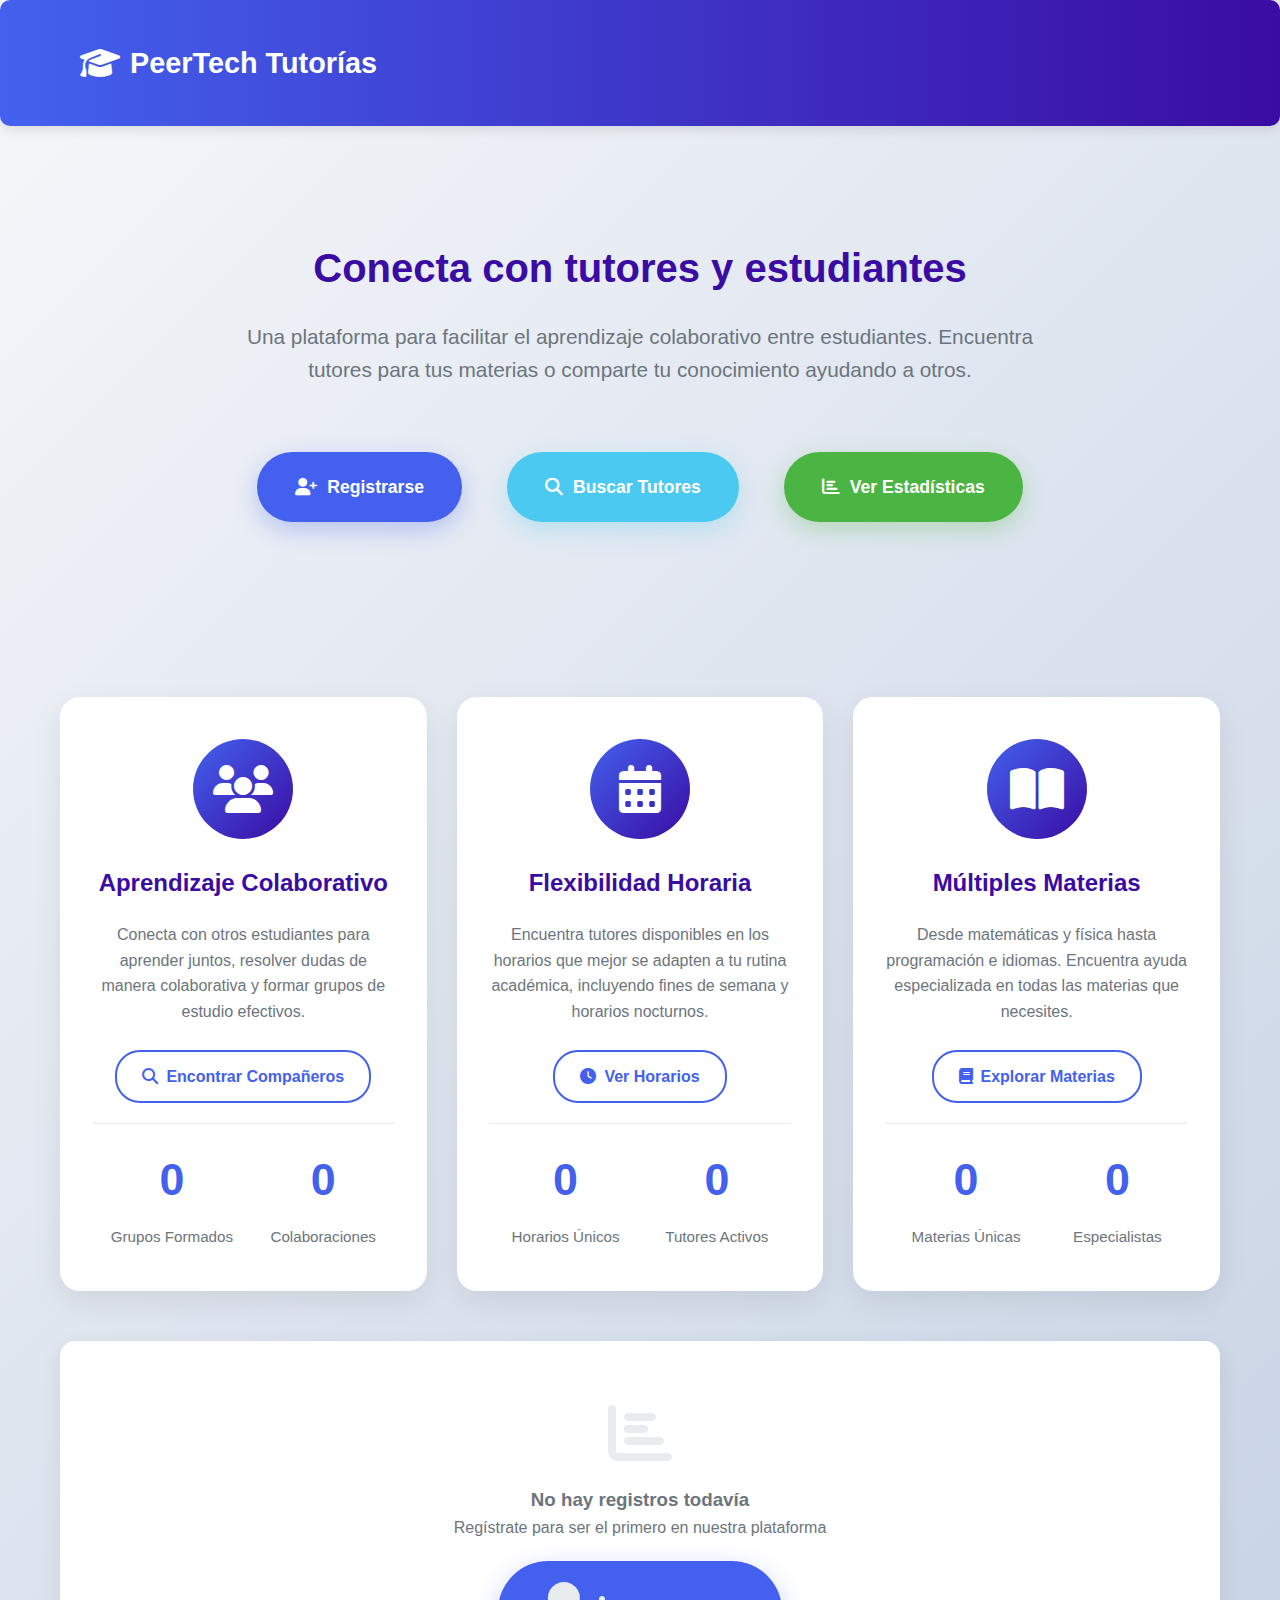
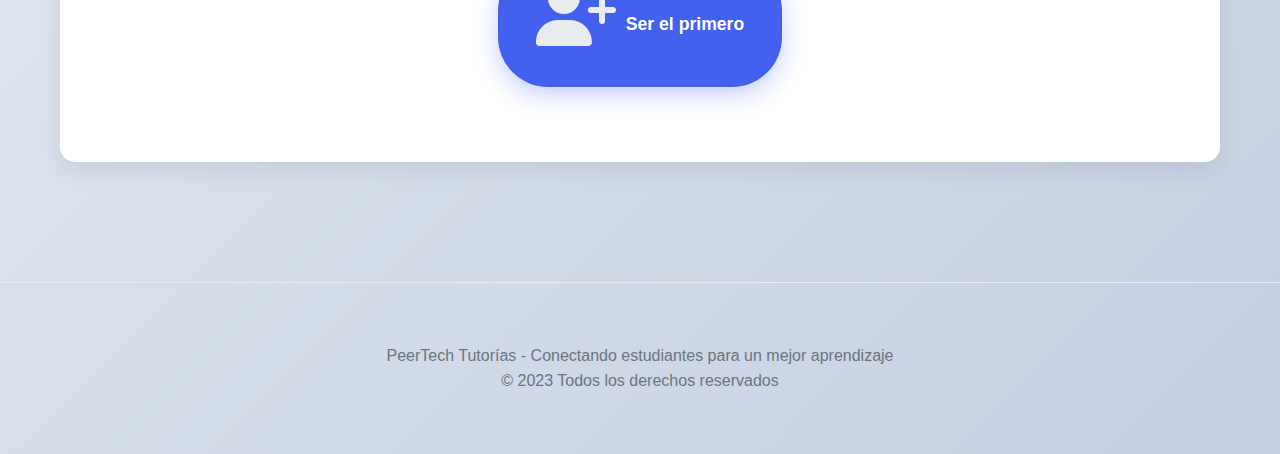
<file: PeerTechTutoring/index.html>
<!DOCTYPE html>
<html lang="es">
<head>
  <meta charset="UTF-8">
  <meta name="viewport" content="width=device-width, initial-scale=1.0">
  <title>PeerTech Tutorías - Inicio</title>
  <link rel="stylesheet" href="https://cdnjs.cloudflare.com/ajax/libs/font-awesome/6.4.0/css/all.min.css">
  <style>
    :root {
      --primary: #4361ee;
      --secondary: #3a0ca3;
      --accent: #4cc9f0;
      --light: #f8f9fa;
      --dark: #212529;
      --success: #4bb543;
      --warning: #ffcc00;
      --danger: #dc3545;
      --gray: #6c757d;
      --light-gray: #e9ecef;
    }
    
    * {
      margin: 0;
      padding: 0;
      box-sizing: border-box;
    }
    
    body {
      font-family: 'Segoe UI', Tahoma, Geneva, Verdana, sans-serif;
      line-height: 1.6;
      color: var(--dark);
      background: linear-gradient(135deg, #f5f7fa 0%, #c3cfe2 100%);
      min-height: 100vh;
    }
    
    .container {
      max-width: 1200px;
      margin: 0 auto;
      padding: 20px;
    }
    
    header {
      background: linear-gradient(to right, var(--primary), var(--secondary));
      color: white;
      padding: 20px 0;
      border-radius: 10px;
      margin-bottom: 30px;
      box-shadow: 0 4px 12px rgba(0, 0, 0, 0.1);
    }
    
    .header-content {
      display: flex;
      justify-content: space-between;
      align-items: center;
      padding: 0 20px;
    }
    
    .logo {
      display: flex;
      align-items: center;
      gap: 10px;
    }
    
    .logo i {
      font-size: 2rem;
    }
    
    .logo h1 {
      font-size: 1.8rem;
      font-weight: 700;
    }
    
    .hero {
      text-align: center;
      padding: 60px 20px;
      margin-bottom: 30px;
    }
    
    .hero h2 {
      font-size: 2.5rem;
      margin-bottom: 20px;
      color: var(--secondary);
      animation: fadeInUp 1s ease-out;
    }
    
    .hero p {
      font-size: 1.3rem;
      max-width: 800px;
      margin: 0 auto 30px;
      color: var(--gray);
      animation: fadeInUp 1s ease-out 0.2s both;
    }
    
    .btn {
      display: inline-flex;
      align-items: center;
      justify-content: center;
      gap: 10px;
      background: var(--primary);
      color: white;
      padding: 18px 35px;
      border-radius: 50px;
      text-decoration: none;
      font-weight: 600;
      transition: all 0.4s cubic-bezier(0.175, 0.885, 0.32, 1.275);
      border: none;
      cursor: pointer;
      box-shadow: 0 8px 25px rgba(67, 97, 238, 0.3);
      margin: 15px;
      font-size: 1.1rem;
      position: relative;
      overflow: hidden;
      border: 3px solid transparent;
    }
    
    .btn::before {
      content: '';
      position: absolute;
      top: 0;
      left: -100%;
      width: 100%;
      height: 100%;
      background: linear-gradient(90deg, transparent, rgba(255,255,255,0.2), transparent);
      transition: left 0.5s;
    }
    
    .btn:hover::before {
      left: 100%;
    }
    
    .btn:hover {
      background: var(--secondary);
      transform: translateY(-8px) scale(1.05);
      box-shadow: 0 15px 35px rgba(67, 97, 238, 0.4);
      border-color: rgba(255,255,255,0.3);
    }
    
    .btn:active {
      transform: translateY(-2px) scale(1.02);
    }
    
    .btn-secondary {
      background: var(--accent);
      box-shadow: 0 8px 25px rgba(76, 201, 240, 0.3);
    }
    
    .btn-secondary:hover {
      background: #3aa8d0;
      box-shadow: 0 15px 35px rgba(76, 201, 240, 0.4);
    }
    
    .btn-tertiary {
      background: var(--success);
      box-shadow: 0 8px 25px rgba(75, 181, 67, 0.3);
    }
    
    .btn-tertiary:hover {
      background: #3d8a37;
      box-shadow: 0 15px 35px rgba(75, 181, 67, 0.4);
    }
    
    .btn-admin {
      background: linear-gradient(45deg, #ff6b6b, #ff8e8e);
      box-shadow: 0 8px 25px rgba(255, 107, 107, 0.3);
    }
    
    .btn-admin:hover {
      background: linear-gradient(45deg, #ff5252, #ff7b7b);
      box-shadow: 0 15px 35px rgba(255, 107, 107, 0.4);
    }
    
    .features {
      display: grid;
      grid-template-columns: repeat(auto-fit, minmax(350px, 1fr));
      gap: 30px;
      margin: 50px 0;
    }
    
    .feature-card {
      background: white;
      border-radius: 20px;
      padding: 40px 30px;
      text-align: center;
      box-shadow: 0 10px 30px rgba(0, 0, 0, 0.08);
      transition: all 0.4s cubic-bezier(0.175, 0.885, 0.32, 1.275);
      position: relative;
      overflow: hidden;
      border: 2px solid transparent;
    }
    
    .feature-card::before {
      content: '';
      position: absolute;
      top: 0;
      left: 0;
      right: 0;
      height: 4px;
      background: linear-gradient(to right, var(--primary), var(--accent));
      transform: scaleX(0);
      transition: transform 0.4s ease;
    }
    
    .feature-card:hover {
      transform: translateY(-15px) scale(1.02);
      box-shadow: 0 20px 40px rgba(0, 0, 0, 0.15);
      border-color: var(--primary);
    }
    
    .feature-card:hover::before {
      transform: scaleX(1);
    }
    
    .feature-icon {
      width: 100px;
      height: 100px;
      margin: 0 auto 25px;
      background: linear-gradient(135deg, var(--primary), var(--secondary));
      border-radius: 50%;
      display: flex;
      align-items: center;
      justify-content: center;
      transition: all 0.4s ease;
      position: relative;
    }
    
    .feature-card:hover .feature-icon {
      transform: scale(1.1) rotate(5deg);
      box-shadow: 0 15px 30px rgba(67, 97, 238, 0.3);
    }
    
    .feature-icon i {
      font-size: 3rem;
      color: white;
    }
    
    .feature-card h3 {
      color: var(--secondary);
      margin-bottom: 20px;
      font-size: 1.5rem;
    }
    
    .feature-card p {
      color: var(--gray);
      margin-bottom: 25px;
      line-height: 1.6;
    }
    
    .feature-btn {
      display: inline-flex;
      align-items: center;
      gap: 8px;
      padding: 12px 25px;
      background: transparent;
      color: var(--primary);
      border: 2px solid var(--primary);
      border-radius: 25px;
      text-decoration: none;
      font-weight: 600;
      transition: all 0.3s ease;
      cursor: pointer;
    }
    
    .feature-btn:hover {
      background: var(--primary);
      color: white;
      transform: translateY(-3px);
      box-shadow: 0 8px 20px rgba(67, 97, 238, 0.3);
    }
    
    .feature-stats {
      display: flex;
      justify-content: space-around;
      margin-top: 20px;
      padding-top: 20px;
      border-top: 1px solid var(--light-gray);
    }
    
    .stat {
      text-align: center;
    }
    
    .stat-number {
      font-size: 1.8rem;
      font-weight: 700;
      color: var(--primary);
      display: block;
      transition: all 0.3s ease;
    }
    
    .feature-card:hover .stat-number {
      transform: scale(1.1);
    }
    
    .stat-label {
      font-size: 0.8rem;
      color: var(--gray);
    }
    
    .stats-container {
      display: grid;
      grid-template-columns: repeat(auto-fit, minmax(200px, 1fr));
      gap: 20px;
      margin: 50px 0;
    }
    
    .stat-card {
      background: white;
      border-radius: 15px;
      padding: 30px 25px;
      text-align: center;
      box-shadow: 0 8px 25px rgba(0, 0, 0, 0.08);
      transition: all 0.3s ease;
      border-left: 5px solid var(--primary);
    }
    
    .stat-card:hover {
      transform: translateY(-8px);
      box-shadow: 0 15px 35px rgba(0, 0, 0, 0.12);
    }
    
    .stat-number {
      font-size: 2.8rem;
      font-weight: 700;
      color: var(--primary);
      margin-bottom: 8px;
      transition: all 0.3s ease;
    }
    
    .stat-card:hover .stat-number {
      transform: scale(1.1);
    }
    
    .stat-label {
      color: var(--gray);
      font-size: 0.95rem;
      font-weight: 500;
    }
    
    .empty-stats {
      grid-column: 1 / -1;
      text-align: center;
      padding: 60px 40px;
      color: var(--gray);
      background: white;
      border-radius: 15px;
      box-shadow: 0 8px 25px rgba(0, 0, 0, 0.08);
    }
    
    .empty-stats i {
      font-size: 4rem;
      margin-bottom: 20px;
      color: var(--light-gray);
    }
    
    footer {
      text-align: center;
      padding: 40px 20px;
      margin-top: 50px;
      color: var(--gray);
      border-top: 1px solid var(--light-gray);
    }
    
    .action-buttons {
      display: flex;
      justify-content: center;
      flex-wrap: wrap;
      margin: 50px 0;
      gap: 15px;
    }
    
    .admin-section {
      background: linear-gradient(135deg, #667eea 0%, #764ba2 100%);
      border-radius: 20px;
      padding: 40px;
      margin: 50px 0;
      text-align: center;
      color: white;
      box-shadow: 0 15px 35px rgba(102, 126, 234, 0.3);
    }
    
    .admin-section h3 {
      font-size: 1.8rem;
      margin-bottom: 15px;
    }
    
    .admin-section p {
      margin-bottom: 25px;
      opacity: 0.9;
    }
    
    /* Animaciones */
    @keyframes fadeInUp {
      from {
        opacity: 0;
        transform: translateY(30px);
      }
      to {
        opacity: 1;
        transform: translateY(0);
      }
    }
    
    @keyframes pulse {
      0% {
        transform: scale(1);
      }
      50% {
        transform: scale(1.05);
      }
      100% {
        transform: scale(1);
      }
    }
    
    .feature-card {
      animation: fadeInUp 0.6s ease-out;
    }
    
    .feature-card:nth-child(2) {
      animation-delay: 0.2s;
    }
    
    .feature-card:nth-child(3) {
      animation-delay: 0.4s;
    }
    
    .pulse {
      animation: pulse 2s infinite;
    }
    
    /* Efectos de partículas para botones */
    .btn-particle {
      position: absolute;
      width: 4px;
      height: 4px;
      background: rgba(255,255,255,0.6);
      border-radius: 50%;
      animation: particle 1s ease-out;
    }
    
    @keyframes particle {
      0% {
        transform: translate(0, 0) scale(1);
        opacity: 1;
      }
      100% {
        transform: translate(var(--x), var(--y)) scale(0);
        opacity: 0;
      }
    }
    
    /* Responsive */
    @media (max-width: 768px) {
      .hero h2 {
        font-size: 2rem;
      }
      
      .hero p {
        font-size: 1.1rem;
      }
      
      .btn {
        padding: 15px 25px;
        font-size: 1rem;
        margin: 10px;
      }
      
      .features {
        grid-template-columns: 1fr;
      }
      
      .feature-card {
        padding: 30px 20px;
      }
      
      .action-buttons {
        flex-direction: column;
        align-items: center;
      }
      
      .action-buttons .btn {
        width: 80%;
        max-width: 300px;
      }
    }
  </style>
</head>
<body>
  <header>
    <div class="container">
      <div class="header-content">
        <div class="logo">
          <i class="fas fa-graduation-cap"></i>
          <h1>PeerTech Tutorías</h1>
        </div>
      </div>
    </div>
  </header>

  <div class="container">
    <section class="hero">
      <h2>Conecta con tutores y estudiantes</h2>
      <p>Una plataforma para facilitar el aprendizaje colaborativo entre estudiantes. Encuentra tutores para tus materias o comparte tu conocimiento ayudando a otros.</p>
      
      <div class="action-buttons">
        <a href="registro.html" class="btn">
          <i class="fas fa-user-plus"></i> Registrarse
        </a>
        <a href="tutores.html" class="btn btn-secondary">
          <i class="fas fa-search"></i> Buscar Tutores
        </a>
        <a href="estadisticas.html" class="btn btn-tertiary">
          <i class="fas fa-chart-bar"></i> Ver Estadísticas
        </a>
      </div>
    </section>

    <section class="features">
      <!-- Tarjeta 1: Aprendizaje Colaborativo -->
      <div class="feature-card">
        <div class="feature-icon">
          <i class="fas fa-users"></i>
        </div>
        <h3>Aprendizaje Colaborativo</h3>
        <p>Conecta con otros estudiantes para aprender juntos, resolver dudas de manera colaborativa y formar grupos de estudio efectivos.</p>
        <a href="tutores.html" class="feature-btn">
          <i class="fas fa-search"></i> Encontrar Compañeros
        </a>
        <div class="feature-stats">
          <div class="stat">
            <span class="stat-number" id="grupos-reales">0</span>
            <span class="stat-label">Grupos Formados</span>
          </div>
          <div class="stat">
            <span class="stat-number" id="colaboraciones-reales">0</span>
            <span class="stat-label">Colaboraciones</span>
          </div>
        </div>
      </div>
      
      <!-- Tarjeta 2: Flexibilidad Horaria -->
      <div class="feature-card">
        <div class="feature-icon">
          <i class="fas fa-calendar-alt"></i>
        </div>
        <h3>Flexibilidad Horaria</h3>
        <p>Encuentra tutores disponibles en los horarios que mejor se adapten a tu rutina académica, incluyendo fines de semana y horarios nocturnos.</p>
        <a href="tutores.html" class="feature-btn">
          <i class="fas fa-clock"></i> Ver Horarios
        </a>
        <div class="feature-stats">
          <div class="stat">
            <span class="stat-number" id="horarios-reales">0</span>
            <span class="stat-label">Horarios Únicos</span>
          </div>
          <div class="stat">
            <span class="stat-number" id="tutores-reales">0</span>
            <span class="stat-label">Tutores Activos</span>
          </div>
        </div>
      </div>
      
      <!-- Tarjeta 3: Múltiples Materias -->
      <div class="feature-card">
        <div class="feature-icon">
          <i class="fas fa-book-open"></i>
        </div>
        <h3>Múltiples Materias</h3>
        <p>Desde matemáticas y física hasta programación e idiomas. Encuentra ayuda especializada en todas las materias que necesites.</p>
        <a href="tutores.html" class="feature-btn">
          <i class="fas fa-book"></i> Explorar Materias
        </a>
        <div class="feature-stats">
          <div class="stat">
            <span class="stat-number" id="materias-reales">0</span>
            <span class="stat-label">Materias Únicas</span>
          </div>
          <div class="stat">
            <span class="stat-number" id="especialistas-reales">0</span>
            <span class="stat-label">Especialistas</span>
          </div>
        </div>
      </div>
    </section>

    <section class="stats-container" id="estadisticas">
      <!-- Las estadísticas se cargarán dinámicamente -->
    </section>

    <!-- Sección de Administración (solo visible si hay registros) -->
    <div id="admin-section" style="display: none;">
      <div class="admin-section">
        <h3><i class="fas fa-shield-alt"></i> Panel de Administración</h3>
        <p>Acceso exclusivo para gestión de registros y datos del sistema</p>
        <a href="admin.html" class="btn btn-admin">
          <i class="fas fa-user-cog"></i> Acceder al Panel Admin
        </a>
      </div>
    </div>
  </div>

  <footer>
    <div class="container">
      <p>PeerTech Tutorías - Conectando estudiantes para un mejor aprendizaje</p>
      <p>&copy; 2023 Todos los derechos reservados</p>
    </div>
  </footer>

  <script>
    function cargarEstadisticas() {
      const registros = JSON.parse(localStorage.getItem('tutoriasRegistros')) || [];
      const container = document.getElementById('estadisticas');
      const adminSection = document.getElementById('admin-section');
      
      // Mostrar sección de admin si hay registros
      if (registros.length > 0) {
        adminSection.style.display = 'block';
      }
      
      // Calcular estadísticas REALES para las tarjetas de características
      const totalTutores = registros.filter(r => r.rol === 'tutor' || r.rol === 'ambos').length;
      const totalEstudiantes = registros.filter(r => r.rol === 'estudiante' || r.rol === 'ambos').length;
      const materiasUnicas = [...new Set(registros.map(r => r.materia))].length;
      const horariosUnicos = [...new Set(registros.map(r => r.disponibilidad))].length;
      
      // Actualizar estadísticas en las tarjetas de características
      document.getElementById('grupos-reales').textContent = Math.floor(totalEstudiantes / 3); // Estimación de grupos
      document.getElementById('colaboraciones-reales').textContent = totalEstudiantes + totalTutores;
      document.getElementById('horarios-reales').textContent = horariosUnicos;
      document.getElementById('tutores-reales').textContent = totalTutores;
      document.getElementById('materias-reales').textContent = materiasUnicas;
      document.getElementById('especialistas-reales').textContent = totalTutores;
      
      if (registros.length === 0) {
        container.innerHTML = `
          <div class="empty-stats">
            <i class="fas fa-chart-bar"></i>
            <h3>No hay registros todavía</h3>
            <p>Regístrate para ser el primero en nuestra plataforma</p>
            <a href="registro.html" class="btn pulse" style="margin-top: 20px;">
              <i class="fas fa-user-plus"></i> Ser el primero
            </a>
          </div>
        `;
        return;
      }
      
      // Calcular estadísticas REALES para las tarjetas principales
      const calificaciones = registros
        .filter(r => r.calificacion)
        .map(r => parseInt(r.calificacion));
      const promedioCalificacion = calificaciones.length > 0 
        ? (calificaciones.reduce((a, b) => a + b, 0) / calificaciones.length).toFixed(1)
        : '0.0';
      
      container.innerHTML = `
        <div class="stat-card">
          <div class="stat-number">${registros.length}</div>
          <div class="stat-label">Total Registrados</div>
        </div>
        <div class="stat-card">
          <div class="stat-number">${totalTutores}</div>
          <div class="stat-label">Tutores Activos</div>
        </div>
        <div class="stat-card">
          <div class="stat-number">${totalEstudiantes}</div>
          <div class="stat-label">Estudiantes Activos</div>
        </div>
        <div class="stat-card">
          <div class="stat-number">${promedioCalificacion}</div>
          <div class="stat-label">Calificación Promedio</div>
        </div>
      `;
    }

    // Efectos interactivos mejorados
    document.addEventListener('DOMContentLoaded', function() {
      cargarEstadisticas();
      
      // Agregar efectos de partículas a los botones
      const buttons = document.querySelectorAll('.btn');
      
      buttons.forEach(button => {
        button.addEventListener('click', function(e) {
          // Efecto de partículas
          for (let i = 0; i < 8; i++) {
            createParticle(e.clientX, e.clientY, button);
          }
        });
        
        // Efecto de hover mejorado
        button.addEventListener('mouseenter', function() {
          this.style.transform = 'translateY(-8px) scale(1.05)';
        });
        
        button.addEventListener('mouseleave', function() {
          this.style.transform = 'translateY(0) scale(1)';
        });
      });
      
      // Efectos para las tarjetas de características
      const featureCards = document.querySelectorAll('.feature-card');
      
      featureCards.forEach(card => {
        card.addEventListener('mouseenter', function() {
          this.style.transform = 'translateY(-15px) scale(1.02)';
        });
        
        card.addEventListener('mouseleave', function() {
          this.style.transform = 'translateY(0) scale(1)';
        });
      });
    });

    // Función para crear partículas
    function createParticle(x, y, button) {
      const particle = document.createElement('div');
      particle.className = 'btn-particle';
      
      // Posición relativa al botón
      const rect = button.getBoundingClientRect();
      const centerX = rect.left + rect.width / 2;
      const centerY = rect.top + rect.height / 2;
      
      // Dirección aleatoria
      const angle = Math.random() * Math.PI * 2;
      const distance = 50 + Math.random() * 50;
      const xDir = Math.cos(angle) * distance;
      const yDir = Math.sin(angle) * distance;
      
      particle.style.setProperty('--x', `${xDir}px`);
      particle.style.setProperty('--y', `${yDir}px`);
      particle.style.left = `${rect.width / 2}px`;
      particle.style.top = `${rect.height / 2}px`;
      
      button.style.position = 'relative';
      button.appendChild(particle);
      
      // Remover partícula después de la animación
      setTimeout(() => {
        particle.remove();
      }, 1000);
    }
  </script>
</body>
</html>
</file>
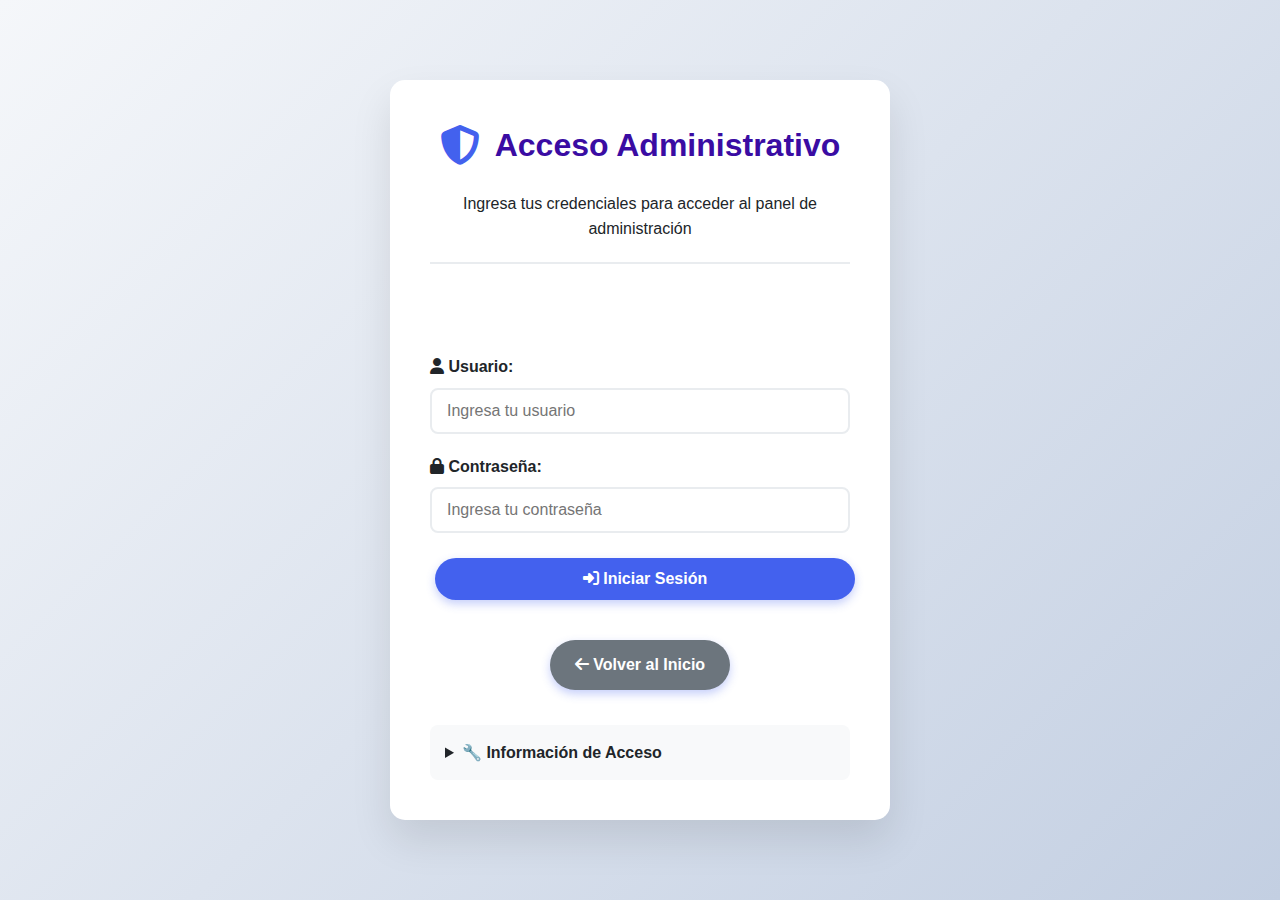
<file: PeerTechTutoring/admin.html>
<!DOCTYPE html>
<html lang="es">
<head>
  <meta charset="UTF-8">
  <meta name="viewport" content="width=device-width, initial-scale=1.0">
  <title>Admin - Acceso Restringido</title>
  <link rel="stylesheet" href="https://cdnjs.cloudflare.com/ajax/libs/font-awesome/6.4.0/css/all.min.css">
  <style>
    :root {
      --primary: #4361ee;
      --secondary: #3a0ca3;
      --accent: #4cc9f0;
      --light: #f8f9fa;
      --dark: #212529;
      --success: #4bb543;
      --warning: #ffcc00;
      --danger: #dc3545;
      --gray: #6c757d;
      --light-gray: #e9ecef;
    }
    
    * {
      margin: 0;
      padding: 0;
      box-sizing: border-box;
    }
    
    body {
      font-family: 'Segoe UI', Tahoma, Geneva, Verdana, sans-serif;
      line-height: 1.6;
      color: var(--dark);
      background: linear-gradient(135deg, #f5f7fa 0%, #c3cfe2 100%);
      min-height: 100vh;
      display: flex;
      align-items: center;
      justify-content: center;
      padding: 20px;
    }
    
    .container {
      max-width: 500px;
      width: 100%;
      background: white;
      border-radius: 15px;
      padding: 40px;
      box-shadow: 0 20px 40px rgba(0, 0, 0, 0.1);
    }
    
    .admin-container {
      max-width: 1200px;
      width: 100%;
      background: white;
      border-radius: 15px;
      padding: 30px;
      box-shadow: 0 10px 30px rgba(0, 0, 0, 0.1);
    }
    
    header {
      text-align: center;
      margin-bottom: 30px;
      padding-bottom: 20px;
      border-bottom: 2px solid var(--light-gray);
    }
    
    .logo {
      display: flex;
      align-items: center;
      justify-content: center;
      gap: 15px;
      margin-bottom: 20px;
    }
    
    .logo i {
      font-size: 2.5rem;
      color: var(--primary);
    }
    
    .logo h1 {
      font-size: 2rem;
      color: var(--secondary);
    }
    
    .login-form {
      margin: 30px 0;
    }
    
    .form-group {
      margin-bottom: 20px;
    }
    
    label {
      display: block;
      margin-bottom: 8px;
      font-weight: 600;
      color: var(--dark);
    }
    
    input {
      width: 100%;
      padding: 12px 15px;
      border: 2px solid var(--light-gray);
      border-radius: 8px;
      font-size: 1rem;
      transition: border 0.3s;
    }
    
    input:focus {
      border-color: var(--accent);
      outline: none;
    }
    
    .btn {
      display: inline-block;
      background: var(--primary);
      color: white;
      padding: 12px 25px;
      border-radius: 30px;
      text-decoration: none;
      font-weight: 600;
      transition: all 0.3s;
      border: none;
      cursor: pointer;
      box-shadow: 0 4px 10px rgba(67, 97, 238, 0.3);
      margin: 5px;
      font-size: 1rem;
      width: 100%;
    }
    
    .btn:hover {
      background: var(--secondary);
      transform: translateY(-2px);
      box-shadow: 0 6px 15px rgba(67, 97, 238, 0.4);
    }
    
    .btn-danger {
      background: var(--danger);
    }
    
    .btn-danger:hover {
      background: #c82333;
    }
    
    .btn-warning {
      background: var(--warning);
      color: var(--dark);
    }
    
    .btn-success {
      background: var(--success);
    }
    
    .btn-logout {
      background: var(--gray);
      width: auto;
    }
    
    .mensaje {
      padding: 15px;
      border-radius: 8px;
      margin: 20px 0;
      text-align: center;
      font-weight: 600;
    }
    
    .mensaje.success {
      background: rgba(75, 181, 67, 0.1);
      color: var(--success);
      border: 1px solid var(--success);
    }
    
    .mensaje.error {
      background: rgba(220, 53, 69, 0.1);
      color: var(--danger);
      border: 1px solid var(--danger);
    }
    
    .stats {
      display: grid;
      grid-template-columns: repeat(auto-fit, minmax(150px, 1fr));
      gap: 15px;
      margin: 20px 0;
    }
    
    .stat-card {
      background: white;
      border-radius: 10px;
      padding: 15px;
      text-align: center;
      box-shadow: 0 4px 10px rgba(0, 0, 0, 0.05);
      border-left: 4px solid var(--primary);
    }
    
    .stat-number {
      font-size: 1.8rem;
      font-weight: 700;
      color: var(--primary);
      margin-bottom: 5px;
    }
    
    .stat-label {
      color: var(--gray);
      font-size: 0.8rem;
    }
    
    .controls {
      display: grid;
      grid-template-columns: repeat(auto-fit, minmax(200px, 1fr));
      gap: 15px;
      margin: 20px 0;
      padding: 20px;
      background: var(--light);
      border-radius: 10px;
    }
    
    .control-group {
      text-align: center;
    }
    
    .filtros {
      display: flex;
      gap: 15px;
      margin: 20px 0;
      flex-wrap: wrap;
      align-items: center;
    }
    
    .filtro-group {
      display: flex;
      align-items: center;
      gap: 10px;
    }
    
    select {
      padding: 8px 12px;
      border: 2px solid var(--light-gray);
      border-radius: 8px;
      font-size: 0.9rem;
    }
    
    .registros-container {
      margin-top: 30px;
    }
    
    .registro-card {
      background: var(--light);
      border-radius: 10px;
      padding: 20px;
      margin-bottom: 15px;
      border-left: 4px solid var(--primary);
      transition: all 0.3s ease;
    }
    
    .registro-card:hover {
      transform: translateX(5px);
      box-shadow: 0 5px 15px rgba(0, 0, 0, 0.1);
    }
    
    .registro-card.tutor {
      border-left-color: var(--success);
    }
    
    .registro-card.estudiante {
      border-left-color: var(--accent);
    }
    
    .registro-card.ambos {
      border-left-color: var(--warning);
    }
    
    .registro-header {
      display: flex;
      justify-content: space-between;
      align-items: center;
      margin-bottom: 10px;
      flex-wrap: wrap;
      gap: 10px;
    }
    
    .registro-info {
      flex-grow: 1;
    }
    
    .registro-nombre {
      font-weight: 600;
      color: var(--secondary);
      font-size: 1.1rem;
    }
    
    .registro-rol {
      background: var(--primary);
      color: white;
      padding: 3px 10px;
      border-radius: 15px;
      font-size: 0.8rem;
    }
    
    .registro-rol.tutor {
      background: var(--success);
    }
    
    .registro-rol.estudiante {
      background: var(--accent);
    }
    
    .registro-rol.ambos {
      background: var(--warning);
      color: var(--dark);
    }
    
    .registro-details {
      display: grid;
      grid-template-columns: repeat(auto-fit, minmax(200px, 1fr));
      gap: 10px;
      margin: 10px 0;
    }
    
    .detail-item {
      display: flex;
      align-items: center;
      gap: 8px;
      color: var(--gray);
      font-size: 0.9rem;
    }
    
    .registro-actions {
      display: flex;
      gap: 10px;
      margin-top: 15px;
      flex-wrap: wrap;
    }
    
    .empty-state {
      text-align: center;
      padding: 60px 20px;
      color: var(--gray);
    }
    
    .empty-state i {
      font-size: 4rem;
      margin-bottom: 20px;
      color: var(--light-gray);
    }
    
    footer {
      text-align: center;
      padding: 20px;
      margin-top: 40px;
      color: var(--gray);
      border-top: 1px solid var(--light-gray);
    }
    
    .admin-header {
      display: flex;
      justify-content: space-between;
      align-items: center;
      margin-bottom: 30px;
      flex-wrap: wrap;
      gap: 15px;
    }
    
    @media (max-width: 768px) {
      .container, .admin-container {
        padding: 20px;
      }
      
      .registro-header {
        flex-direction: column;
        align-items: flex-start;
      }
      
      .registro-actions {
        width: 100%;
        justify-content: center;
      }
      
      .admin-header {
        flex-direction: column;
        text-align: center;
      }
    }
  </style>
</head>
<body>
  <div id="login-container" class="container">
    <header>
      <div class="logo">
        <i class="fas fa-shield-alt"></i>
        <h1>Acceso Administrativo</h1>
      </div>
      <p>Ingresa tus credenciales para acceder al panel de administración</p>
    </header>

    <div id="mensaje-login" class="mensaje"></div>

    <form id="login-form" class="login-form">
      <div class="form-group">
        <label for="username"><i class="fas fa-user"></i> Usuario:</label>
        <input type="text" id="username" placeholder="Ingresa tu usuario" required>
      </div>
      
      <div class="form-group">
        <label for="password"><i class="fas fa-lock"></i> Contraseña:</label>
        <input type="password" id="password" placeholder="Ingresa tu contraseña" required>
      </div>
      
      <button type="submit" class="btn">
        <i class="fas fa-sign-in-alt"></i> Iniciar Sesión
      </button>
    </form>

    <div style="text-align: center; margin-top: 20px;">
      <a href="index.html" class="btn btn-logout">
        <i class="fas fa-arrow-left"></i> Volver al Inicio
      </a>
    </div>

    <!-- Información para el administrador -->
    <details style="margin-top: 30px; background: #f8f9fa; padding: 15px; border-radius: 8px;">
      <summary style="cursor: pointer; font-weight: 600;">🔧 Información de Acceso</summary>
      <div style="margin-top: 10px; font-size: 0.9rem; color: var(--gray);">
        <p><strong>Credenciales de administrador:</strong></p>
        <p>Usuario: <code>admin</code></p>
        <p>Contraseña: <code>1234</code></p>
        <p style="margin-top: 10px; font-size: 0.8rem;">
          Estas credenciales son para uso exclusivo del administrador del sistema.
        </p>
      </div>
    </details>
  </div>

  <div id="admin-container" class="admin-container" style="display: none;">
    <div class="admin-header">
      <div class="logo">
        <i class="fas fa-user-cog"></i>
        <h1>Panel de Administración</h1>
      </div>
      <div>
        <span id="user-info" style="color: var(--gray); margin-right: 15px;"></span>
        <button class="btn btn-logout" onclick="cerrarSesion()">
          <i class="fas fa-sign-out-alt"></i> Cerrar Sesión
        </button>
      </div>
    </div>

    <div id="mensaje-admin"></div>

    <div class="stats">
      <div class="stat-card">
        <div class="stat-number" id="total-registros">0</div>
        <div class="stat-label">Total Registros</div>
      </div>
      <div class="stat-card">
        <div class="stat-number" id="total-tutores">0</div>
        <div class="stat-label">Tutores</div>
      </div>
      <div class="stat-card">
        <div class="stat-number" id="total-estudiantes">0</div>
        <div class="stat-label">Estudiantes</div>
      </div>
      <div class="stat-card">
        <div class="stat-number" id="total-ambos">0</div>
        <div class="stat-label">Ambos Roles</div>
      </div>
    </div>

    <div class="controls">
      <div class="control-group">
        <button class="btn btn-danger" onclick="eliminarTodos()">
          <i class="fas fa-trash"></i> Eliminar TODOS
        </button>
      </div>
      <div class="control-group">
        <button class="btn btn-warning" onclick="eliminarEstudiantes()">
          <i class="fas fa-user-graduate"></i> Eliminar Estudiantes
        </button>
      </div>
      <div class="control-group">
        <button class="btn btn-warning" onclick="eliminarTutores()">
          <i class="fas fa-chalkboard-teacher"></i> Eliminar Tutores
        </button>
      </div>
    </div>

    <div class="filtros">
      <div class="filtro-group">
        <label>Filtrar por rol:</label>
        <select id="filtro-rol" onchange="filtrarRegistros()">
          <option value="todos">Todos los roles</option>
          <option value="tutor">Solo tutores</option>
          <option value="estudiante">Solo estudiantes</option>
          <option value="ambos">Ambos roles</option>
        </select>
      </div>
      
      <div class="filtro-group">
        <label>Buscar:</label>
        <input type="text" id="buscar-nombre" placeholder="Nombre o email..." oninput="filtrarRegistros()">
      </div>
      
      <div class="filtro-group">
        <button class="btn" onclick="limpiarFiltros()">
          <i class="fas fa-times"></i> Limpiar
        </button>
      </div>
    </div>

    <div class="registros-container" id="lista-registros">
      <!-- Los registros se cargarán aquí -->
    </div>

    <footer>
      <p>PeerTech Tutorías - Panel de Administración Seguro</p>
      <p>&copy; 2023 Todos los derechos reservados</p>
    </footer>
  </div>

  <script>
    // ================= CONFIGURACIÓN DE ACCESO =================
    // CREDENCIALES DEL ADMINISTRADOR
    const CREDENCIALES = {
      usuario: "admin",
      contraseña: "1234"
    };
    // ===========================================================

    let registrosCompletos = [];
    let registrosFiltrados = [];
    let usuarioLogueado = null;

    // Verificar si ya hay una sesión activa
    function verificarSesion() {
      const sesion = localStorage.getItem('adminSesion');
      if (sesion) {
        const datosSesion = JSON.parse(sesion);
        // Verificar si la sesión no ha expirado (1 hora)
        if (Date.now() - datosSesion.timestamp < 3600000) {
          usuarioLogueado = datosSesion.usuario;
          mostrarPanelAdmin();
          return;
        } else {
          // Sesión expirada
          localStorage.removeItem('adminSesion');
        }
      }
      mostrarLogin();
    }

    // Mostrar formulario de login
    function mostrarLogin() {
      document.getElementById('login-container').style.display = 'block';
      document.getElementById('admin-container').style.display = 'none';
    }

    // Mostrar panel de administración
    function mostrarPanelAdmin() {
      document.getElementById('login-container').style.display = 'none';
      document.getElementById('admin-container').style.display = 'block';
      document.getElementById('user-info').textContent = `Conectado como: ${usuarioLogueado}`;
      cargarRegistros();
    }

    // Manejar login
    document.getElementById('login-form').addEventListener('submit', function(e) {
      e.preventDefault();
      
      const username = document.getElementById('username').value;
      const password = document.getElementById('password').value;
      const mensaje = document.getElementById('mensaje-login');
      
      if (username === CREDENCIALES.usuario && password === CREDENCIALES.contraseña) {
        // Login exitoso
        usuarioLogueado = username;
        
        // Guardar sesión
        localStorage.setItem('adminSesion', JSON.stringify({
          usuario: username,
          timestamp: Date.now()
        }));
        
        mensaje.textContent = '✅ Acceso concedido. Redirigiendo...';
        mensaje.className = 'mensaje success';
        
        setTimeout(() => {
          mostrarPanelAdmin();
        }, 1000);
        
      } else {
        // Login fallido
        mensaje.textContent = '❌ Usuario o contraseña incorrectos';
        mensaje.className = 'mensaje error';
        
        // Limpiar formulario
        document.getElementById('password').value = '';
        document.getElementById('password').focus();
      }
    });

    // Cerrar sesión
    function cerrarSesion() {
      if (confirm('¿Estás seguro de que quieres cerrar sesión?')) {
        localStorage.removeItem('adminSesion');
        usuarioLogueado = null;
        mostrarLogin();
        
        // Limpiar formulario de login
        document.getElementById('username').value = '';
        document.getElementById('password').value = '';
        document.getElementById('mensaje-login').textContent = '';
      }
    }

    // ================= FUNCIONES DE ADMINISTRACIÓN =================

    // Cargar registros
    function cargarRegistros() {
      registrosCompletos = JSON.parse(localStorage.getItem('tutoriasRegistros')) || [];
      filtrarRegistros();
      actualizarEstadisticas();
    }

    // Filtrar registros
    function filtrarRegistros() {
      const filtroRol = document.getElementById('filtro-rol').value;
      const buscarTexto = document.getElementById('buscar-nombre').value.toLowerCase();
      
      registrosFiltrados = registrosCompletos.filter(registro => {
        const coincideRol = filtroRol === 'todos' || registro.rol === filtroRol;
        const coincideBusqueda = registro.nombre.toLowerCase().includes(buscarTexto) || 
                                registro.correo.toLowerCase().includes(buscarTexto);
        return coincideRol && coincideBusqueda;
      });
      
      mostrarRegistros();
    }

    // Mostrar registros
    function mostrarRegistros() {
      const contenedor = document.getElementById('lista-registros');
      
      if (registrosFiltrados.length === 0) {
        contenedor.innerHTML = `
          <div class="empty-state">
            <i class="fas fa-user-slash"></i>
            <h3>No hay registros</h3>
            <p>${registrosCompletos.length === 0 ? 
              'No hay ningún registro en el sistema' : 
              'No hay registros que coincidan con los filtros'}</p>
          </div>
        `;
        return;
      }
      
      contenedor.innerHTML = '';
      
      registrosFiltrados.forEach((registro, index) => {
        const card = document.createElement('div');
        card.className = `registro-card ${registro.rol}`;
        
        card.innerHTML = `
          <div class="registro-header">
            <div class="registro-info">
              <div class="registro-nombre">${registro.nombre}</div>
              <div class="detail-item">
                <i class="fas fa-envelope"></i> ${registro.correo}
              </div>
            </div>
            <div class="registro-rol ${registro.rol}">${registro.rol.toUpperCase()}</div>
          </div>
          
          <div class="registro-details">
            <div class="detail-item">
              <i class="fas fa-book"></i> 
              <strong>Materia:</strong> ${registro.materia.charAt(0).toUpperCase() + registro.materia.slice(1)}
            </div>
            <div class="detail-item">
              <i class="fas fa-graduation-cap"></i> 
              <strong>Semestre:</strong> ${registro.semestre}
            </div>
            <div class="detail-item">
              <i class="fas fa-clock"></i> 
              <strong>Disponibilidad:</strong> ${obtenerTextoDisponibilidad(registro.disponibilidad)}
            </div>
            <div class="detail-item">
              <i class="fas fa-star" style="color: #ffcc00;"></i> 
              <strong>Calificación:</strong> ${registro.calificacion}/5
            </div>
          </div>
          
          <div class="detail-item">
            <i class="fas fa-comment"></i> 
            <strong>Comentario:</strong> ${registro.comentario || 'Sin comentario'}
          </div>
          
          <div class="detail-item">
            <i class="fas fa-calendar"></i> 
            <strong>Registrado:</strong> ${new Date(registro.fecha).toLocaleDateString('es-ES')}
          </div>
          
          <div class="registro-actions">
            <button class="btn btn-danger" onclick="eliminarRegistro(${index})">
              <i class="fas fa-trash"></i> Eliminar
            </button>
          </div>
        `;
        
        contenedor.appendChild(card);
      });
    }

    // Eliminar registro individual
    function eliminarRegistro(index) {
      const registro = registrosFiltrados[index];
      if (confirm(`¿Estás seguro de que quieres eliminar a ${registro.nombre}?`)) {
        const indexCompleto = registrosCompletos.findIndex(r => r.id === registro.id);
        if (indexCompleto !== -1) {
          registrosCompletos.splice(indexCompleto, 1);
          guardarRegistros();
          mostrarMensajeAdmin(`✅ ${registro.nombre} eliminado correctamente`, 'success');
        }
      }
    }

    // Eliminar todos los estudiantes
    function eliminarEstudiantes() {
      const estudiantes = registrosCompletos.filter(r => r.rol === 'estudiante');
      if (estudiantes.length === 0) {
        mostrarMensajeAdmin('ℹ️ No hay estudiantes para eliminar', 'error');
        return;
      }
      
      if (confirm(`¿Eliminar TODOS los estudiantes (${estudiantes.length} registros)?`)) {
        registrosCompletos = registrosCompletos.filter(r => r.rol !== 'estudiante');
        guardarRegistros();
        mostrarMensajeAdmin(`✅ ${estudiantes.length} estudiantes eliminados`, 'success');
      }
    }

    // Eliminar todos los tutores
    function eliminarTutores() {
      const tutores = registrosCompletos.filter(r => r.rol === 'tutor');
      if (tutores.length === 0) {
        mostrarMensajeAdmin('ℹ️ No hay tutores para eliminar', 'error');
        return;
      }
      
      if (confirm(`¿Eliminar TODOS los tutores (${tutores.length} registros)?`)) {
        registrosCompletos = registrosCompletos.filter(r => r.rol !== 'tutor');
        guardarRegistros();
        mostrarMensajeAdmin(`✅ ${tutores.length} tutores eliminados`, 'success');
      }
    }

    // Eliminar todos los registros
    function eliminarTodos() {
      if (registrosCompletos.length === 0) {
        mostrarMensajeAdmin('ℹ️ No hay registros para eliminar', 'error');
        return;
      }
      
      if (confirm(`¿ELIMINAR TODOS LOS REGISTROS (${registrosCompletos.length})? Esta acción es irreversible.`)) {
        localStorage.removeItem('tutoriasRegistros');
        cargarRegistros();
        mostrarMensajeAdmin('✅ Todos los registros eliminados', 'success');
      }
    }

    // Funciones auxiliares
    function limpiarFiltros() {
      document.getElementById('filtro-rol').value = 'todos';
      document.getElementById('buscar-nombre').value = '';
      filtrarRegistros();
    }

    function guardarRegistros() {
      localStorage.setItem('tutoriasRegistros', JSON.stringify(registrosCompletos));
      cargarRegistros();
    }

    function actualizarEstadisticas() {
      document.getElementById('total-registros').textContent = registrosCompletos.length;
      document.getElementById('total-tutores').textContent = registrosCompletos.filter(r => r.rol === 'tutor').length;
      document.getElementById('total-estudiantes').textContent = registrosCompletos.filter(r => r.rol === 'estudiante').length;
      document.getElementById('total-ambos').textContent = registrosCompletos.filter(r => r.rol === 'ambos').length;
    }

    function mostrarMensajeAdmin(texto, tipo) {
      const mensaje = document.getElementById('mensaje-admin');
      mensaje.textContent = texto;
      mensaje.className = `mensaje ${tipo}`;
      
      setTimeout(() => {
        mensaje.textContent = '';
        mensaje.className = 'mensaje';
      }, 5000);
    }

    function obtenerTextoDisponibilidad(disponibilidad) {
      const textos = {
        'manana': 'Mañanas', 'tarde': 'Tardes', 'noche': 'Noches',
        'fin-semana': 'Fines de semana', 'flexible': 'Flexible'
      };
      return textos[disponibilidad] || disponibilidad;
    }

    // Inicializar
    document.addEventListener('DOMContentLoaded', verificarSesion);
  </script>
</body>
</html>
</file>
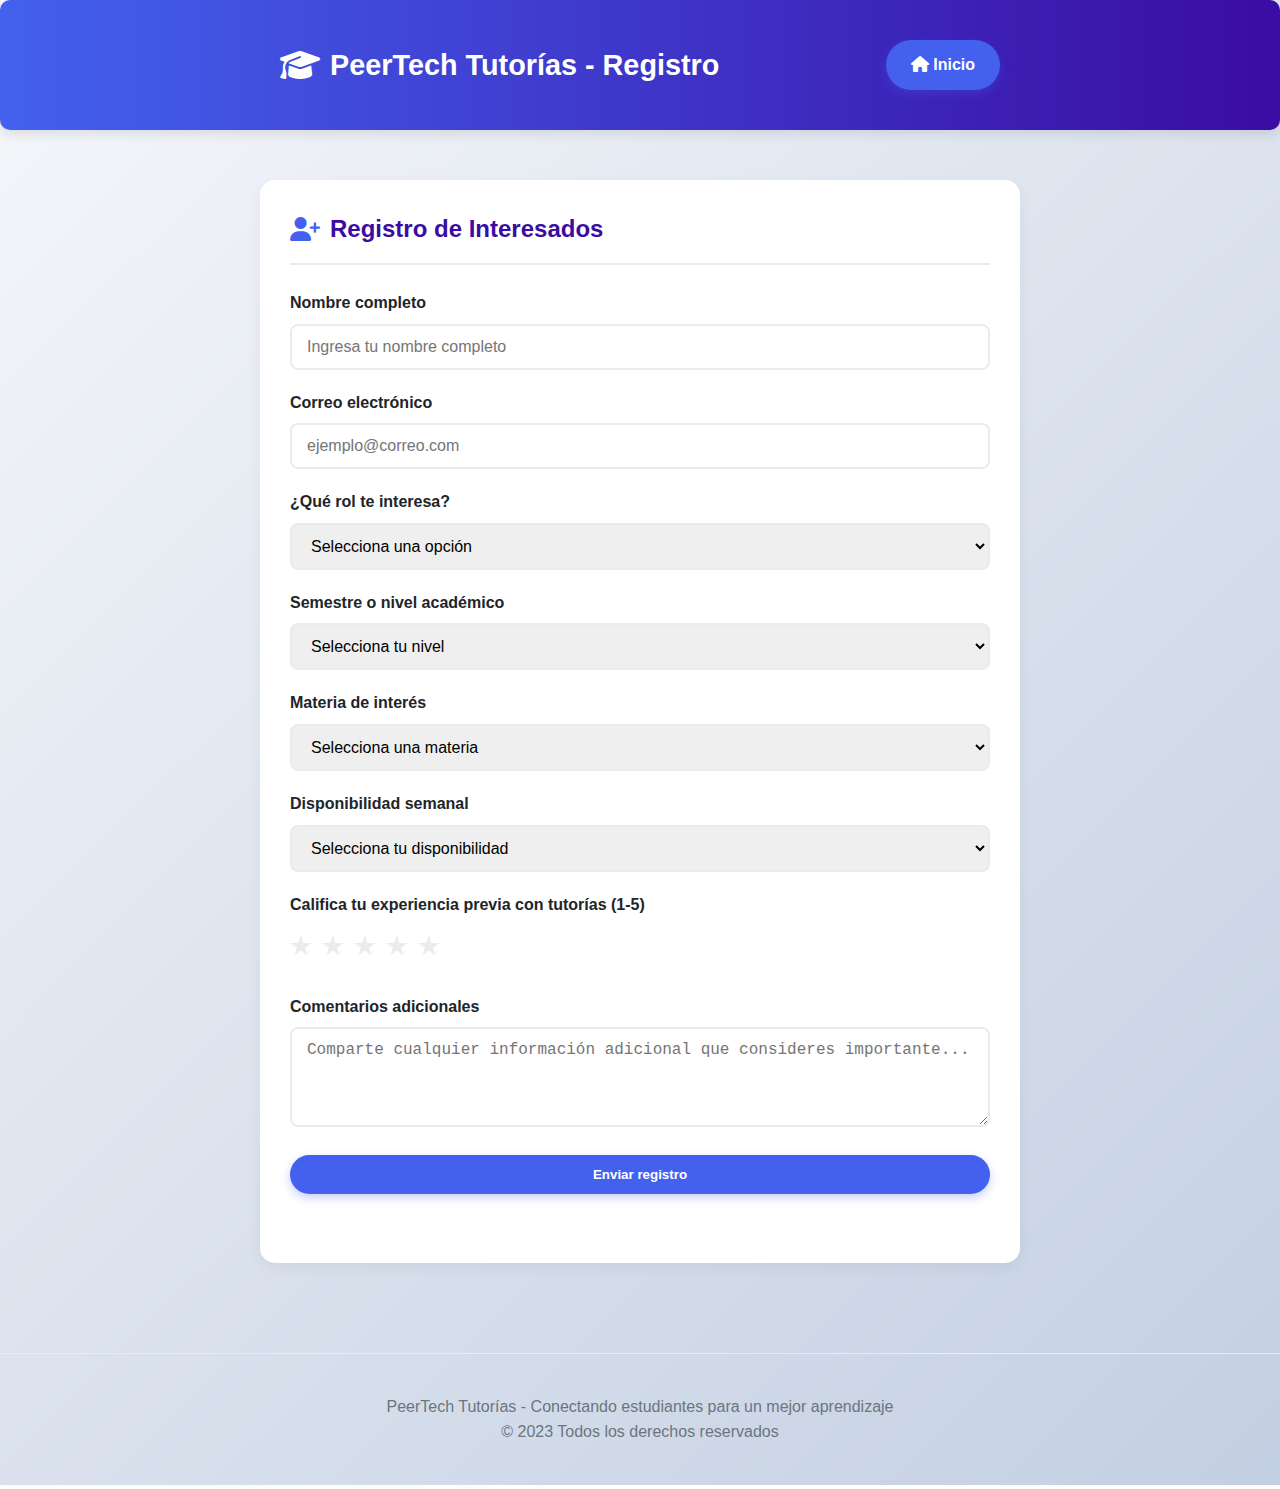
<file: PeerTechTutoring/registro.html>
<!DOCTYPE html>
<html lang="es">
<head>
  <meta charset="UTF-8">
  <meta name="viewport" content="width=device-width, initial-scale=1.0">
  <title>PeerTech Tutorías - Registro</title>
  <link rel="stylesheet" href="https://cdnjs.cloudflare.com/ajax/libs/font-awesome/6.4.0/css/all.min.css">
  <style>
    :root {
      --primary: #4361ee;
      --secondary: #3a0ca3;
      --accent: #4cc9f0;
      --light: #f8f9fa;
      --dark: #212529;
      --success: #4bb543;
      --warning: #ffcc00;
      --danger: #dc3545;
      --gray: #6c757d;
      --light-gray: #e9ecef;
    }
    
    * {
      margin: 0;
      padding: 0;
      box-sizing: border-box;
    }
    
    body {
      font-family: 'Segoe UI', Tahoma, Geneva, Verdana, sans-serif;
      line-height: 1.6;
      color: var(--dark);
      background: linear-gradient(135deg, #f5f7fa 0%, #c3cfe2 100%);
      min-height: 100vh;
    }
    
    .container {
      max-width: 800px;
      margin: 0 auto;
      padding: 20px;
    }
    
    header {
      background: linear-gradient(to right, var(--primary), var(--secondary));
      color: white;
      padding: 20px 0;
      border-radius: 10px;
      margin-bottom: 30px;
      box-shadow: 0 4px 12px rgba(0, 0, 0, 0.1);
    }
    
    .header-content {
      display: flex;
      justify-content: space-between;
      align-items: center;
      padding: 0 20px;
    }
    
    .logo {
      display: flex;
      align-items: center;
      gap: 10px;
    }
    
    .logo i {
      font-size: 2rem;
    }
    
    .logo h1 {
      font-size: 1.8rem;
      font-weight: 700;
    }
    
    .btn {
      display: inline-block;
      background: var(--primary);
      color: white;
      padding: 12px 25px;
      border-radius: 30px;
      text-decoration: none;
      font-weight: 600;
      transition: all 0.3s;
      border: none;
      cursor: pointer;
      box-shadow: 0 4px 10px rgba(67, 97, 238, 0.3);
    }
    
    .btn:hover {
      background: var(--secondary);
      transform: translateY(-3px);
      box-shadow: 0 6px 15px rgba(67, 97, 238, 0.4);
    }
    
    .btn-secondary {
      background: var(--accent);
    }
    
    .card {
      background: white;
      border-radius: 15px;
      padding: 30px;
      box-shadow: 0 5px 15px rgba(0, 0, 0, 0.05);
      margin-bottom: 30px;
    }
    
    .card h2 {
      color: var(--secondary);
      margin-bottom: 25px;
      padding-bottom: 15px;
      border-bottom: 2px solid var(--light-gray);
      display: flex;
      align-items: center;
      gap: 10px;
    }
    
    .card h2 i {
      color: var(--primary);
    }
    
    .form-group {
      margin-bottom: 20px;
    }
    
    label {
      display: block;
      margin-bottom: 8px;
      font-weight: 600;
      color: var(--dark);
    }
    
    input, select, textarea {
      width: 100%;
      padding: 12px 15px;
      border: 2px solid var(--light-gray);
      border-radius: 8px;
      font-size: 1rem;
      transition: border 0.3s;
    }
    
    input:focus, select:focus, textarea:focus {
      border-color: var(--accent);
      outline: none;
    }
    
    .rating {
      display: flex;
      gap: 10px;
      margin-top: 10px;
    }
    
    .rating input {
      display: none;
    }
    
    .rating label {
      cursor: pointer;
      font-size: 1.5rem;
      color: var(--light-gray);
      transition: color 0.2s;
    }
    
    .rating input:checked ~ label,
    .rating label:hover,
    .rating label:hover ~ label {
      color: var(--warning);
    }
    
    .mensaje {
      padding: 12px;
      border-radius: 8px;
      margin-top: 15px;
      text-align: center;
      font-weight: 600;
    }
    
    .mensaje.success {
      background: rgba(75, 181, 67, 0.1);
      color: var(--success);
      border: 1px solid var(--success);
    }
    
    .mensaje.error {
      background: rgba(220, 53, 69, 0.1);
      color: var(--danger);
      border: 1px solid var(--danger);
    }
    
    footer {
      text-align: center;
      padding: 20px;
      margin-top: 40px;
      color: var(--gray);
      border-top: 1px solid var(--light-gray);
    }
  </style>
</head>
<body>
  <header>
    <div class="container">
      <div class="header-content">
        <div class="logo">
          <i class="fas fa-graduation-cap"></i>
          <h1>PeerTech Tutorías - Registro</h1>
        </div>
        <a href="index.html" class="btn"><i class="fas fa-home"></i> Inicio</a>
      </div>
    </div>
  </header>

  <div class="container">
    <section class="card">
      <h2><i class="fas fa-user-plus"></i> Registro de Interesados</h2>
      <form id="formulario-tutorias">
        <div class="form-group">
          <label for="nombre">Nombre completo</label>
          <input type="text" id="nombre" required placeholder="Ingresa tu nombre completo">
        </div>
        
        <div class="form-group">
          <label for="correo">Correo electrónico</label>
          <input type="email" id="correo" required placeholder="ejemplo@correo.com">
        </div>
        
        <div class="form-group">
          <label for="rol">¿Qué rol te interesa?</label>
          <select id="rol" required>
            <option value="" disabled selected>Selecciona una opción</option>
            <option value="tutor">Tutor (Ofrecer tutorías)</option>
            <option value="estudiante">Estudiante (Buscar tutorías)</option>
            <option value="ambos">Ambos</option>
          </select>
        </div>
        
        <div class="form-group">
          <label for="semestre">Semestre o nivel académico</label>
          <select id="semestre" required>
            <option value="" disabled selected>Selecciona tu nivel</option>
            <option value="1-2">1°-2° Semestre</option>
            <option value="3-4">3°-4° Semestre</option>
            <option value="5-6">5°-6° Semestre</option>
            <option value="7-8">7°-8° Semestre</option>
            <option value="9+">9°+ Semestre o Graduado</option>
          </select>
        </div>
        
        <div class="form-group">
          <label for="materia">Materia de interés</label>
          <select id="materia" required>
            <option value="" disabled selected>Selecciona una materia</option>
            <option value="matematicas">Matemáticas</option>
            <option value="fisica">Física</option>
            <option value="quimica">Química</option>
            <option value="programacion">Programación</option>
            <option value="ingles">Inglés</option>
            <option value="otra">Otra</option>
          </select>
        </div>
        
        <div class="form-group">
          <label for="disponibilidad">Disponibilidad semanal</label>
          <select id="disponibilidad" required>
            <option value="" disabled selected>Selecciona tu disponibilidad</option>
            <option value="manana">Mañanas</option>
            <option value="tarde">Tardes</option>
            <option value="noche">Noches</option>
            <option value="fin-semana">Fines de semana</option>
            <option value="flexible">Horario flexible</option>
          </select>
        </div>
        
        <div class="form-group">
          <label>Califica tu experiencia previa con tutorías (1-5)</label>
          <div class="rating">
            <input type="radio" id="star5" name="calificacion" value="5">
            <label for="star5">★</label>
            <input type="radio" id="star4" name="calificacion" value="4">
            <label for="star4">★</label>
            <input type="radio" id="star3" name="calificacion" value="3">
            <label for="star3">★</label>
            <input type="radio" id="star2" name="calificacion" value="2">
            <label for="star2">★</label>
            <input type="radio" id="star1" name="calificacion" value="1">
            <label for="star1">★</label>
          </div>
        </div>
        
        <div class="form-group">
          <label for="comentario">Comentarios adicionales</label>
          <textarea id="comentario" rows="4" placeholder="Comparte cualquier información adicional que consideres importante..."></textarea>
        </div>
        
        <button type="submit" class="btn" style="width: 100%;">Enviar registro</button>
        <div id="mensaje-formulario" class="mensaje"></div>
      </form>
    </section>
  </div>

  <footer>
    <div class="container">
      <p>PeerTech Tutorías - Conectando estudiantes para un mejor aprendizaje</p>
      <p>&copy; 2023 Todos los derechos reservados</p>
    </div>
  </footer>

  <script>
    // Elementos del DOM
    const formulario = document.getElementById('formulario-tutorias');
    const mensajeFormulario = document.getElementById('mensaje-formulario');

    // Enviar formulario
    formulario.addEventListener('submit', (e) => {
      e.preventDefault();
      
      // Obtener datos del formulario
      const calificacion = document.querySelector('input[name="calificacion"]:checked');
      
      const registro = {
        id: Date.now(), // ID único basado en timestamp
        nombre: document.getElementById('nombre').value,
        correo: document.getElementById('correo').value,
        rol: document.getElementById('rol').value,
        semestre: document.getElementById('semestre').value,
        materia: document.getElementById('materia').value,
        disponibilidad: document.getElementById('disponibilidad').value,
        calificacion: calificacion ? calificacion.value : null,
        comentario: document.getElementById('comentario').value,
        fecha: new Date().toISOString()
      };

      try {
        // Obtener registros existentes o inicializar array vacío
        const registros = JSON.parse(localStorage.getItem('tutoriasRegistros')) || [];
        
        // Agregar nuevo registro
        registros.push(registro);
        
        // Guardar en localStorage
        localStorage.setItem('tutoriasRegistros', JSON.stringify(registros));
        
        mensajeFormulario.textContent = "✅ ¡Registro enviado correctamente!";
        mensajeFormulario.className = "mensaje success";
        formulario.reset();
        
        // Limpiar mensaje después de 5 segundos
        setTimeout(() => {
          mensajeFormulario.textContent = "";
          mensajeFormulario.className = "mensaje";
        }, 5000);
        
      } catch (error) {
        mensajeFormulario.textContent = "❌ Error al guardar el registro. Intenta nuevamente.";
        mensajeFormulario.className = "mensaje error";
      }
    });
  </script>
</body>
</html>
</file>
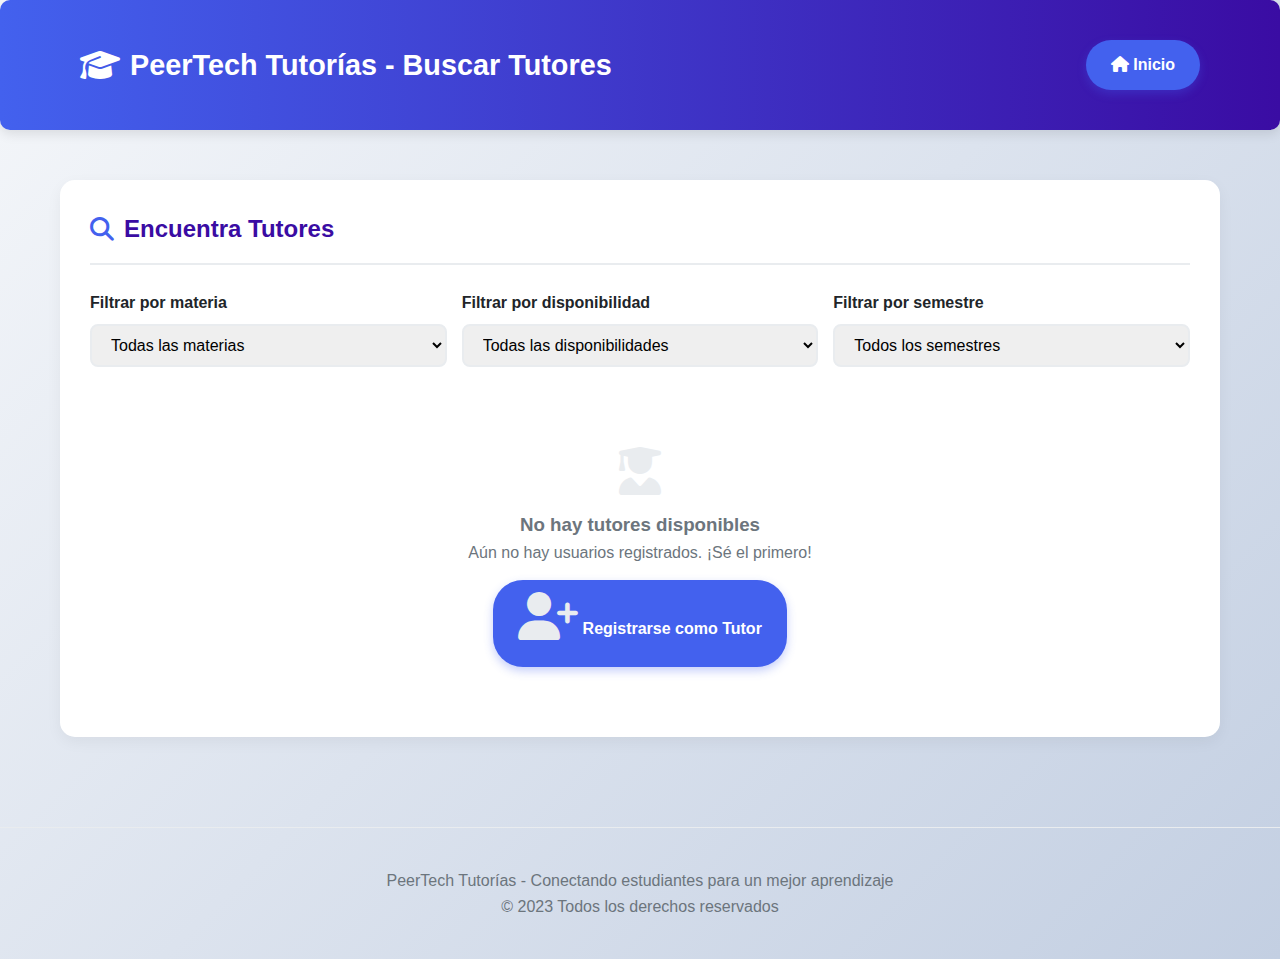
<file: PeerTechTutoring/tutores.html>
<!DOCTYPE html>
<html lang="es">
<head>
  <meta charset="UTF-8">
  <meta name="viewport" content="width=device-width, initial-scale=1.0">
  <title>PeerTech Tutorías - Buscar Tutores</title>
  <link rel="stylesheet" href="https://cdnjs.cloudflare.com/ajax/libs/font-awesome/6.4.0/css/all.min.css">
  <style>
    :root {
      --primary: #4361ee;
      --secondary: #3a0ca3;
      --accent: #4cc9f0;
      --light: #f8f9fa;
      --dark: #212529;
      --success: #4bb543;
      --warning: #ffcc00;
      --danger: #dc3545;
      --gray: #6c757d;
      --light-gray: #e9ecef;
    }
    
    * {
      margin: 0;
      padding: 0;
      box-sizing: border-box;
    }
    
    body {
      font-family: 'Segoe UI', Tahoma, Geneva, Verdana, sans-serif;
      line-height: 1.6;
      color: var(--dark);
      background: linear-gradient(135deg, #f5f7fa 0%, #c3cfe2 100%);
      min-height: 100vh;
    }
    
    .container {
      max-width: 1200px;
      margin: 0 auto;
      padding: 20px;
    }
    
    header {
      background: linear-gradient(to right, var(--primary), var(--secondary));
      color: white;
      padding: 20px 0;
      border-radius: 10px;
      margin-bottom: 30px;
      box-shadow: 0 4px 12px rgba(0, 0, 0, 0.1);
    }
    
    .header-content {
      display: flex;
      justify-content: space-between;
      align-items: center;
      padding: 0 20px;
    }
    
    .logo {
      display: flex;
      align-items: center;
      gap: 10px;
    }
    
    .logo i {
      font-size: 2rem;
    }
    
    .logo h1 {
      font-size: 1.8rem;
      font-weight: 700;
    }
    
    .btn {
      display: inline-block;
      background: var(--primary);
      color: white;
      padding: 12px 25px;
      border-radius: 30px;
      text-decoration: none;
      font-weight: 600;
      transition: all 0.3s;
      border: none;
      cursor: pointer;
      box-shadow: 0 4px 10px rgba(67, 97, 238, 0.3);
    }
    
    .btn:hover {
      background: var(--secondary);
      transform: translateY(-3px);
      box-shadow: 0 6px 15px rgba(67, 97, 238, 0.4);
    }
    
    .card {
      background: white;
      border-radius: 15px;
      padding: 30px;
      box-shadow: 0 5px 15px rgba(0, 0, 0, 0.05);
      margin-bottom: 30px;
    }
    
    .card h2 {
      color: var(--secondary);
      margin-bottom: 25px;
      padding-bottom: 15px;
      border-bottom: 2px solid var(--light-gray);
      display: flex;
      align-items: center;
      gap: 10px;
    }
    
    .card h2 i {
      color: var(--primary);
    }
    
    .filtros {
      display: grid;
      grid-template-columns: repeat(auto-fit, minmax(200px, 1fr));
      gap: 15px;
      margin-bottom: 25px;
    }
    
    .filtro-group {
      margin-bottom: 15px;
    }
    
    label {
      display: block;
      margin-bottom: 8px;
      font-weight: 600;
      color: var(--dark);
    }
    
    select {
      width: 100%;
      padding: 10px 15px;
      border: 2px solid var(--light-gray);
      border-radius: 8px;
      font-size: 1rem;
    }
    
    .tutores-container {
      display: grid;
      grid-template-columns: repeat(auto-fill, minmax(300px, 1fr));
      gap: 20px;
    }
    
    .tutor-card {
      background: var(--light);
      border-radius: 10px;
      padding: 20px;
      border-left: 4px solid var(--primary);
      transition: transform 0.2s, box-shadow 0.2s;
    }
    
    .tutor-card:hover {
      transform: translateY(-3px);
      box-shadow: 0 5px 15px rgba(0, 0, 0, 0.1);
    }
    
    .tutor-header {
      display: flex;
      justify-content: space-between;
      align-items: center;
      margin-bottom: 10px;
    }
    
    .tutor-nombre {
      font-weight: 600;
      color: var(--secondary);
      font-size: 1.1rem;
    }
    
    .tutor-semestre {
      background: var(--accent);
      color: white;
      padding: 3px 8px;
      border-radius: 12px;
      font-size: 0.8rem;
    }
    
    .tutor-info {
      margin-bottom: 10px;
      color: var(--gray);
    }
    
    .tutor-materia {
      display: inline-block;
      background: var(--primary);
      color: white;
      padding: 3px 10px;
      border-radius: 15px;
      font-size: 0.8rem;
      margin-bottom: 8px;
    }
    
    .tutor-disponibilidad {
      font-size: 0.9rem;
      color: var(--success);
      margin-bottom: 10px;
    }
    
    .tutor-comentario {
      font-size: 0.9rem;
      color: var(--gray);
      margin-bottom: 10px;
    }
    
    .tutor-contacto {
      margin-top: 15px;
      padding-top: 10px;
      border-top: 1px solid var(--light-gray);
    }
    
    .contacto-btn {
      background: var(--success);
      color: white;
      border: none;
      padding: 8px 15px;
      border-radius: 5px;
      cursor: pointer;
      font-size: 0.9rem;
      transition: background 0.3s;
    }
    
    .contacto-btn:hover {
      background: #3d8a37;
    }
    
    .empty-state {
      text-align: center;
      padding: 40px;
      color: var(--gray);
      grid-column: 1 / -1;
    }
    
    .empty-state i {
      font-size: 3rem;
      margin-bottom: 15px;
      color: var(--light-gray);
    }
    
    footer {
      text-align: center;
      padding: 20px;
      margin-top: 40px;
      color: var(--gray);
      border-top: 1px solid var(--light-gray);
    }
  </style>
</head>
<body>
  <header>
    <div class="container">
      <div class="header-content">
        <div class="logo">
          <i class="fas fa-graduation-cap"></i>
          <h1>PeerTech Tutorías - Buscar Tutores</h1>
        </div>
        <a href="index.html" class="btn"><i class="fas fa-home"></i> Inicio</a>
      </div>
    </div>
  </header>

  <div class="container">
    <section class="card">
      <h2><i class="fas fa-search"></i> Encuentra Tutores</h2>
      
      <div class="filtros">
        <div class="filtro-group">
          <label for="filtro-materia">Filtrar por materia</label>
          <select id="filtro-materia">
            <option value="todas">Todas las materias</option>
            <option value="matematicas">Algebra</option>
            <option value="fisica">Física</option>
            <option value="quimica">Química</option>
            <option value="programacion">Programación</option>
            <option value="ingles">Inglés</option>
            <option value="otra">Otra</option>
          </select>
        </div>
        
        <div class="filtro-group">
          <label for="filtro-disponibilidad">Filtrar por disponibilidad</label>
          <select id="filtro-disponibilidad">
            <option value="todas">Todas las disponibilidades</option>
            <option value="manana">Mañanas</option>
            <option value="tarde">Tardes</option>
            <option value="noche">Noches</option>
            <option value="fin-semana">Fines de semana</option>
            <option value="flexible">Horario flexible</option>
          </select>
        </div>
        
        <div class="filtro-group">
          <label for="filtro-semestre">Filtrar por semestre</label>
          <select id="filtro-semestre">
            <option value="todos">Todos los semestres</option>
            <option value="1-2">1°-2° Semestre</option>
            <option value="3-4">3°-4° Semestre</option>
            <option value="5-6">5°-6° Semestre</option>
            <option value="7-8">7°-8° Semestre</option>
            <option value="9+">9°+ Semestre</option>
          </select>
        </div>
      </div>
      
      <div class="tutores-container" id="lista-tutores">
        <!-- Los tutores REALES se cargarán aquí dinámicamente -->
      </div>
    </section>
  </div>

  <footer>
    <div class="container">
      <p>PeerTech Tutorías - Conectando estudiantes para un mejor aprendizaje</p>
      <p>&copy; 2023 Todos los derechos reservados</p>
    </div>
  </footer>

  <script>
    function cargarTutores() {
      const registros = JSON.parse(localStorage.getItem('tutoriasRegistros')) || [];
      const filtroMateria = document.getElementById('filtro-materia').value;
      const filtroDisponibilidad = document.getElementById('filtro-disponibilidad').value;
      const filtroSemestre = document.getElementById('filtro-semestre').value;
      
      // Filtrar SOLO tutores REALES (rol tutor o ambos)
      let tutores = registros.filter(r => r.rol === 'tutor' || r.rol === 'ambos');
      
      // Aplicar filtros
      if (filtroMateria !== 'todas') {
        tutores = tutores.filter(t => t.materia === filtroMateria);
      }
      
      if (filtroDisponibilidad !== 'todas') {
        tutores = tutores.filter(t => t.disponibilidad === filtroDisponibilidad);
      }
      
      if (filtroSemestre !== 'todos') {
        tutores = tutores.filter(t => t.semestre === filtroSemestre);
      }
      
      const contenedor = document.getElementById('lista-tutores');
      
      if (tutores.length > 0) {
        contenedor.innerHTML = '';
        
        tutores.forEach(tutor => {
          const card = document.createElement('div');
          card.className = 'tutor-card';
          
          card.innerHTML = `
            <div class="tutor-header">
              <div class="tutor-nombre">${tutor.nombre}</div>
              <div class="tutor-semestre">${tutor.semestre}</div>
            </div>
            <div class="tutor-info">
              <span class="tutor-materia">${tutor.materia.charAt(0).toUpperCase() + tutor.materia.slice(1)}</span>
            </div>
            <div class="tutor-disponibilidad">
              <i class="fas fa-clock"></i> ${obtenerTextoDisponibilidad(tutor.disponibilidad)}
            </div>
            <div class="tutor-comentario">${tutor.comentario || 'Sin comentarios adicionales'}</div>
            <div class="tutor-contacto">
              <button class="contacto-btn" onclick="contactarTutor('${tutor.correo}', '${tutor.nombre}')">
                <i class="fas fa-envelope"></i> Contactar a ${tutor.nombre.split(' ')[0]}
              </button>
            </div>
          `;
          
          contenedor.appendChild(card);
        });
      } else {
        contenedor.innerHTML = `
          <div class="empty-state">
            <i class="fas fa-user-graduate"></i>
            <h3>No hay tutores disponibles</h3>
            <p>${registros.length === 0 ? 
              'Aún no hay usuarios registrados. ¡Sé el primero!' : 
              'No hay tutores que coincidan con los filtros seleccionados.'}</p>
            ${registros.length === 0 ? 
              '<a href="registro.html" class="btn" style="margin-top: 15px;"><i class="fas fa-user-plus"></i> Registrarse como Tutor</a>' : 
              ''}
          </div>
        `;
      }
    }
    
    function obtenerTextoDisponibilidad(disponibilidad) {
      const textos = {
        'manana': 'Disponible en las mañanas',
        'tarde': 'Disponible en las tardes',
        'noche': 'Disponible en las noches',
        'fin-semana': 'Disponible fines de semana',
        'flexible': 'Horario flexible'
      };
      return textos[disponibilidad] || disponibilidad;
    }
    
    function contactarTutor(correo, nombre) {
      alert(`Para contactar a ${nombre}, envía un correo a:\n\n${correo}\n\n¡Recuerda presentarte y mencionar que vienes de PeerTech Tutorías!`);
    }
    
    // Cargar tutores al iniciar y cuando cambien los filtros
    document.addEventListener('DOMContentLoaded', cargarTutores);
    document.getElementById('filtro-materia').addEventListener('change', cargarTutores);
    document.getElementById('filtro-disponibilidad').addEventListener('change', cargarTutores);
    document.getElementById('filtro-semestre').addEventListener('change', cargarTutores);
  </script>
</body>
</html>
</file>
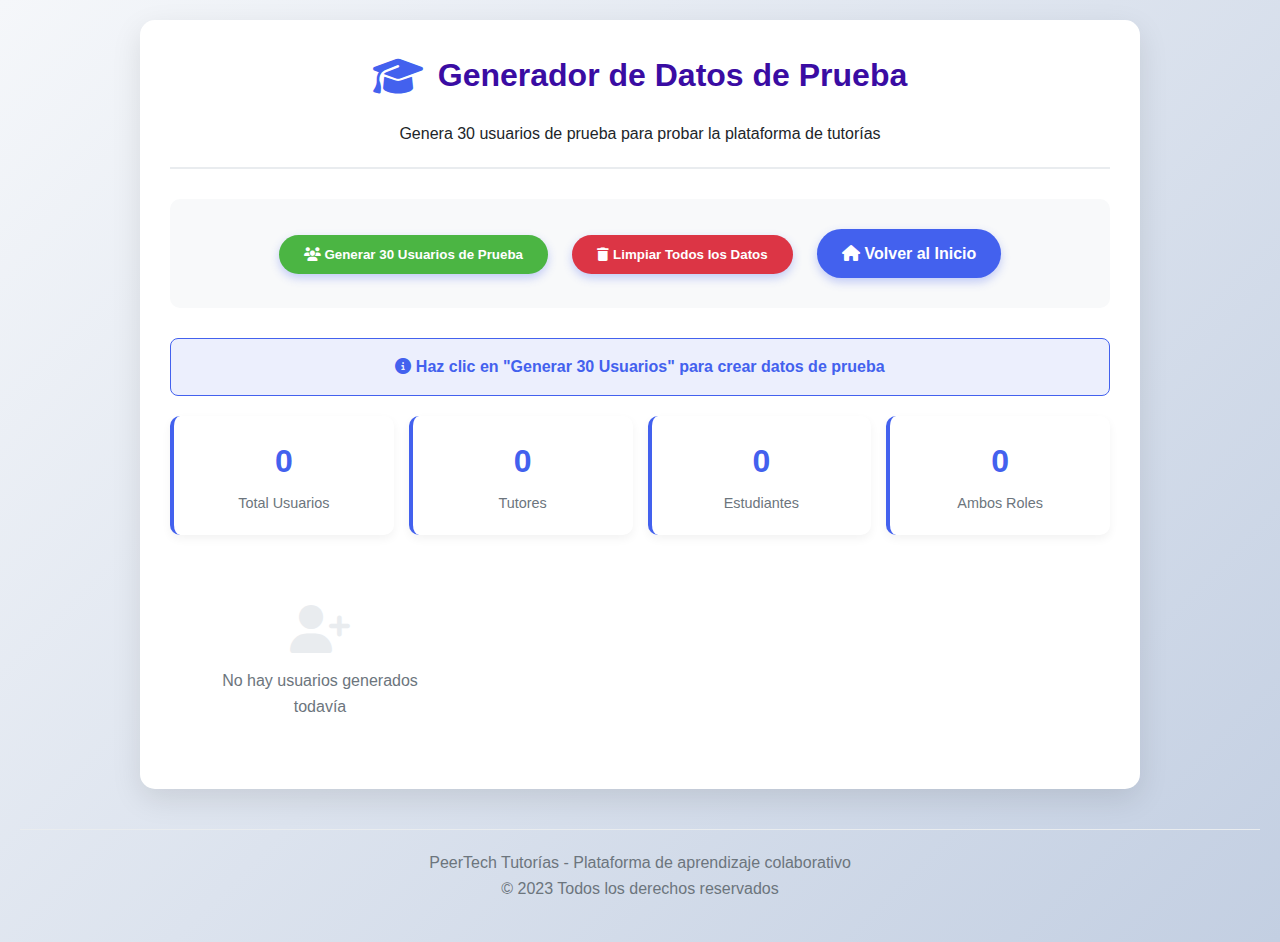
<file: PeerTechTutoring/adds/generador.html>
<!DOCTYPE html>
<html lang="es">
<head>
  <meta charset="UTF-8">
  <meta name="viewport" content="width=device-width, initial-scale=1.0">
  <title>PeerTech - Generar Datos de Prueba</title>
  <link rel="stylesheet" href="https://cdnjs.cloudflare.com/ajax/libs/font-awesome/6.4.0/css/all.min.css">
  <style>
    :root {
      --primary: #4361ee;
      --secondary: #3a0ca3;
      --accent: #4cc9f0;
      --light: #f8f9fa;
      --dark: #212529;
      --success: #4bb543;
      --warning: #ffcc00;
      --danger: #dc3545;
      --gray: #6c757d;
      --light-gray: #e9ecef;
    }
    
    * {
      margin: 0;
      padding: 0;
      box-sizing: border-box;
    }
    
    body {
      font-family: 'Segoe UI', Tahoma, Geneva, Verdana, sans-serif;
      line-height: 1.6;
      color: var(--dark);
      background: linear-gradient(135deg, #f5f7fa 0%, #c3cfe2 100%);
      min-height: 100vh;
      padding: 20px;
    }
    
    .container {
      max-width: 1000px;
      margin: 0 auto;
      background: white;
      border-radius: 15px;
      padding: 30px;
      box-shadow: 0 10px 30px rgba(0, 0, 0, 0.1);
    }
    
    header {
      text-align: center;
      margin-bottom: 30px;
      padding-bottom: 20px;
      border-bottom: 2px solid var(--light-gray);
    }
    
    .logo {
      display: flex;
      align-items: center;
      justify-content: center;
      gap: 15px;
      margin-bottom: 20px;
    }
    
    .logo i {
      font-size: 2.5rem;
      color: var(--primary);
    }
    
    .logo h1 {
      font-size: 2rem;
      color: var(--secondary);
    }
    
    .btn {
      display: inline-block;
      background: var(--primary);
      color: white;
      padding: 12px 25px;
      border-radius: 30px;
      text-decoration: none;
      font-weight: 600;
      transition: all 0.3s;
      border: none;
      cursor: pointer;
      box-shadow: 0 4px 10px rgba(67, 97, 238, 0.3);
      margin: 10px;
    }
    
    .btn:hover {
      background: var(--secondary);
      transform: translateY(-3px);
      box-shadow: 0 6px 15px rgba(67, 97, 238, 0.4);
    }
    
    .btn-success {
      background: var(--success);
    }
    
    .btn-success:hover {
      background: #3d8a37;
    }
    
    .btn-danger {
      background: var(--danger);
    }
    
    .btn-danger:hover {
      background: #c82333;
    }
    
    .controls {
      text-align: center;
      margin: 30px 0;
      padding: 20px;
      background: var(--light);
      border-radius: 10px;
    }
    
    .stats {
      display: grid;
      grid-template-columns: repeat(auto-fit, minmax(200px, 1fr));
      gap: 15px;
      margin: 20px 0;
    }
    
    .stat-card {
      background: white;
      border-radius: 10px;
      padding: 20px;
      text-align: center;
      box-shadow: 0 4px 10px rgba(0, 0, 0, 0.05);
      border-left: 4px solid var(--primary);
    }
    
    .stat-number {
      font-size: 2rem;
      font-weight: 700;
      color: var(--primary);
      margin-bottom: 5px;
    }
    
    .stat-label {
      color: var(--gray);
      font-size: 0.9rem;
    }
    
    .users-grid {
      display: grid;
      grid-template-columns: repeat(auto-fill, minmax(300px, 1fr));
      gap: 20px;
      margin-top: 30px;
    }
    
    .user-card {
      background: var(--light);
      border-radius: 10px;
      padding: 20px;
      border-left: 4px solid var(--primary);
      transition: transform 0.2s;
    }
    
    .user-card:hover {
      transform: translateY(-3px);
    }
    
    .user-card.tutor {
      border-left-color: var(--success);
    }
    
    .user-card.estudiante {
      border-left-color: var(--accent);
    }
    
    .user-card.ambos {
      border-left-color: var(--warning);
    }
    
    .user-header {
      display: flex;
      justify-content: space-between;
      align-items: center;
      margin-bottom: 10px;
    }
    
    .user-name {
      font-weight: 600;
      color: var(--secondary);
      font-size: 1.1rem;
    }
    
    .user-role {
      background: var(--primary);
      color: white;
      padding: 3px 10px;
      border-radius: 15px;
      font-size: 0.8rem;
    }
    
    .user-role.tutor {
      background: var(--success);
    }
    
    .user-role.estudiante {
      background: var(--accent);
    }
    
    .user-role.ambos {
      background: var(--warning);
    }
    
    .user-info {
      margin: 8px 0;
      color: var(--gray);
      font-size: 0.9rem;
    }
    
    .user-materia {
      display: inline-block;
      background: var(--primary);
      color: white;
      padding: 2px 8px;
      border-radius: 12px;
      font-size: 0.8rem;
      margin: 5px 0;
    }
    
    .mensaje {
      padding: 15px;
      border-radius: 8px;
      margin: 20px 0;
      text-align: center;
      font-weight: 600;
    }
    
    .mensaje.success {
      background: rgba(75, 181, 67, 0.1);
      color: var(--success);
      border: 1px solid var(--success);
    }
    
    .mensaje.info {
      background: rgba(67, 97, 238, 0.1);
      color: var(--primary);
      border: 1px solid var(--primary);
    }
    
    .empty-state {
      text-align: center;
      padding: 40px;
      color: var(--gray);
    }
    
    .empty-state i {
      font-size: 3rem;
      margin-bottom: 15px;
      color: var(--light-gray);
    }
    
    footer {
      text-align: center;
      padding: 20px;
      margin-top: 40px;
      color: var(--gray);
      border-top: 1px solid var(--light-gray);
    }
  </style>
</head>
<body>
  <div class="container">
    <header>
      <div class="logo">
        <i class="fas fa-graduation-cap"></i>
        <h1>Generador de Datos de Prueba</h1>
      </div>
      <p>Genera 30 usuarios de prueba para probar la plataforma de tutorías</p>
    </header>

    <div class="controls">
      <button class="btn btn-success" onclick="generarUsuarios()">
        <i class="fas fa-users"></i> Generar 30 Usuarios de Prueba
      </button>
      <button class="btn btn-danger" onclick="limpiarDatos()">
        <i class="fas fa-trash"></i> Limpiar Todos los Datos
      </button>
      <a href="index.html" class="btn">
        <i class="fas fa-home"></i> Volver al Inicio
      </a>
    </div>

    <div id="mensaje" class="mensaje info">
      <i class="fas fa-info-circle"></i> Haz clic en "Generar 30 Usuarios" para crear datos de prueba
    </div>

    <div class="stats">
      <div class="stat-card">
        <div class="stat-number" id="total-usuarios">0</div>
        <div class="stat-label">Total Usuarios</div>
      </div>
      <div class="stat-card">
        <div class="stat-number" id="total-tutores">0</div>
        <div class="stat-label">Tutores</div>
      </div>
      <div class="stat-card">
        <div class="stat-number" id="total-estudiantes">0</div>
        <div class="stat-label">Estudiantes</div>
      </div>
      <div class="stat-card">
        <div class="stat-number" id="total-ambos">0</div>
        <div class="stat-label">Ambos Roles</div>
      </div>
    </div>

    <div class="users-grid" id="lista-usuarios">
      <div class="empty-state">
        <i class="fas fa-user-plus"></i>
        <p>No hay usuarios generados todavía</p>
      </div>
    </div>
  </div>

  <footer>
    <p>PeerTech Tutorías - Plataforma de aprendizaje colaborativo</p>
    <p>&copy; 2023 Todos los derechos reservados</p>
  </footer>

  <script>
    // Datos para generar usuarios aleatorios
    const nombres = [
      'Ana García', 'Carlos López', 'María Rodríguez', 'José Martínez', 'Laura Hernández',
      'Miguel González', 'Elena Pérez', 'David Sánchez', 'Sofía Ramírez', 'Javier Torres',
      'Isabel Flores', 'Daniel Cruz', 'Carmen Reyes', 'Alejandro Morales', 'Patricia Ortega',
      'Roberto Silva', 'Adriana Mendoza', 'Fernando Vargas', 'Gabriela Castro', 'Ricardo Ríos',
      'Natalia Romero', 'Sergio Núñez', 'Valeria Guzmán', 'Andrés Medina', 'Camila Herrera',
      'Luis Jiménez', 'Daniela Castillo', 'Juan Díaz', 'Paola Vega', 'Rodrigo Paredes'
    ];

    const materias = [
      'matematicas', 'fisica', 'quimica', 'programacion', 'ingles'
    ];

    const disponibilidades = [
      'manana', 'tarde', 'noche', 'fin-semana', 'flexible'
    ];

    const semestres = ['1-2', '3-4', '5-6', '7-8', '9+'];

    // Función para generar email a partir del nombre
    function generarEmail(nombre) {
      const usuario = nombre.toLowerCase()
        .normalize("NFD").replace(/[\u0300-\u036f]/g, "") // quitar acentos
        .replace(/\s+/g, '.');
      return `${usuario}@universidad.edu`;
    }

    // Función para generar usuarios de prueba
    function generarUsuarios() {
      const usuarios = [];

      for (let i = 0; i < 30; i++) {
        const nombre = nombres[i];
        const rol = i < 10 ? 'tutor' : (i < 20 ? 'estudiante' : 'ambos');
        const materia = materias[Math.floor(Math.random() * materias.length)];
        const semestre = semestres[Math.floor(Math.random() * semestres.length)];
        const disponibilidad = disponibilidades[Math.floor(Math.random() * disponibilidades.length)];
        const calificacion = Math.floor(Math.random() * 5) + 1; // 1-5

        const usuario = {
          id: Date.now() + i,
          nombre: nombre,
          correo: generarEmail(nombre),
          rol: rol,
          semestre: semestre,
          materia: materia,
          disponibilidad: disponibilidad,
          calificacion: calificacion.toString(),
          comentario: getComentarioAleatorio(rol, materia),
          fecha: new Date(Date.now() - Math.random() * 30 * 24 * 60 * 60 * 1000).toISOString() // fecha aleatoria en los últimos 30 días
        };

        usuarios.push(usuario);
      }

      // Guardar en localStorage
      localStorage.setItem('tutoriasRegistros', JSON.stringify(usuarios));
      
      // Mostrar mensaje de éxito
      mostrarMensaje('✅ ¡30 usuarios generados exitosamente!', 'success');
      
      // Actualizar la vista
      actualizarVista();
    }

    // Función para obtener comentarios aleatorios
    function getComentarioAleatorio(rol, materia) {
      const comentariosTutor = [
        `Me encanta enseñar ${materia} y ayudar a otros estudiantes`,
        `Especializado en ${materia} con 2 años de experiencia`,
        `Puedo ayudarte a entender los conceptos difíciles de ${materia}`,
        `Tutorías personalizadas en ${materia} según tus necesidades`,
        `He ayudado a muchos estudiantes a mejorar en ${materia}`
      ];

      const comentariosEstudiante = [
        `Busco ayuda con ${materia}, especialmente con los ejercicios prácticos`,
        `Necesito reforzar mis conocimientos en ${materia}`,
        `Me cuesta entender algunos temas de ${materia}, busco tutor`,
        `Preparándome para examen de ${materia}, necesito guía`,
        `Quiero mejorar mi rendimiento en ${materia}`
      ];

      const comentariosAmbos = [
        `Puedo tutorizar en ${materia} y también busco ayuda en otras materias`,
        `Experiencia en ${materia}, pero necesito refuerzo en otras áreas`,
        `Intercambio conocimientos: enseño ${materia} y aprendo otras`,
        `Tutor en ${materia}, estudiante en otras disciplinas`
      ];

      const array = rol === 'tutor' ? comentariosTutor : 
                   rol === 'estudiante' ? comentariosEstudiante : comentariosAmbos;
      
      return array[Math.floor(Math.random() * array.length)];
    }

    // Función para limpiar todos los datos
    function limpiarDatos() {
      if (confirm('¿Estás seguro de que quieres eliminar todos los datos? Esta acción no se puede deshacer.')) {
        localStorage.removeItem('tutoriasRegistros');
        mostrarMensaje('🗑️ Todos los datos han sido eliminados', 'info');
        actualizarVista();
      }
    }

    // Función para mostrar mensajes
    function mostrarMensaje(texto, tipo) {
      const mensaje = document.getElementById('mensaje');
      mensaje.textContent = texto;
      mensaje.className = `mensaje ${tipo}`;
      
      setTimeout(() => {
        mensaje.textContent = 'Haz clic en "Generar 30 Usuarios" para crear datos de prueba';
        mensaje.className = 'mensaje info';
      }, 5000);
    }

    // Función para actualizar la vista
    function actualizarVista() {
      const registros = JSON.parse(localStorage.getItem('tutoriasRegistros')) || [];
      const contenedor = document.getElementById('lista-usuarios');
      
      // Actualizar estadísticas
      document.getElementById('total-usuarios').textContent = registros.length;
      document.getElementById('total-tutores').textContent = registros.filter(r => r.rol === 'tutor').length;
      document.getElementById('total-estudiantes').textContent = registros.filter(r => r.rol === 'estudiante').length;
      document.getElementById('total-ambos').textContent = registros.filter(r => r.rol === 'ambos').length;
      
      // Mostrar usuarios
      if (registros.length > 0) {
        contenedor.innerHTML = '';
        
        registros.forEach(usuario => {
          const card = document.createElement('div');
          card.className = `user-card ${usuario.rol}`;
          
          card.innerHTML = `
            <div class="user-header">
              <div class="user-name">${usuario.nombre}</div>
              <div class="user-role ${usuario.rol}">${usuario.rol.toUpperCase()}</div>
            </div>
            <div class="user-info">
              <i class="fas fa-envelope"></i> ${usuario.correo}
            </div>
            <div class="user-info">
              <i class="fas fa-book"></i> ${usuario.materia.charAt(0).toUpperCase() + usuario.materia.slice(1)}
            </div>
            <div class="user-info">
              <i class="fas fa-graduation-cap"></i> Semestre ${usuario.semestre}
            </div>
            <div class="user-info">
              <i class="fas fa-clock"></i> ${obtenerTextoDisponibilidad(usuario.disponibilidad)}
            </div>
            <div class="user-info">
              <i class="fas fa-star" style="color: #ffcc00;"></i> Calificación: ${usuario.calificacion}/5
            </div>
            <div class="user-info">
              <i class="fas fa-comment"></i> ${usuario.comentario}
            </div>
          `;
          
          contenedor.appendChild(card);
        });
      } else {
        contenedor.innerHTML = `
          <div class="empty-state">
            <i class="fas fa-user-plus"></i>
            <p>No hay usuarios generados todavía</p>
          </div>
        `;
      }
    }

    // Función auxiliar para texto de disponibilidad
    function obtenerTextoDisponibilidad(disponibilidad) {
      const textos = {
        'manana': 'Disponible en las mañanas',
        'tarde': 'Disponible en las tardes',
        'noche': 'Disponible en las noches',
        'fin-semana': 'Disponible fines de semana',
        'flexible': 'Horario flexible'
      };
      return textos[disponibilidad] || disponibilidad;
    }

    // Inicializar la vista al cargar la página
    document.addEventListener('DOMContentLoaded', actualizarVista);
  </script>
</body>
</html>
</file>
